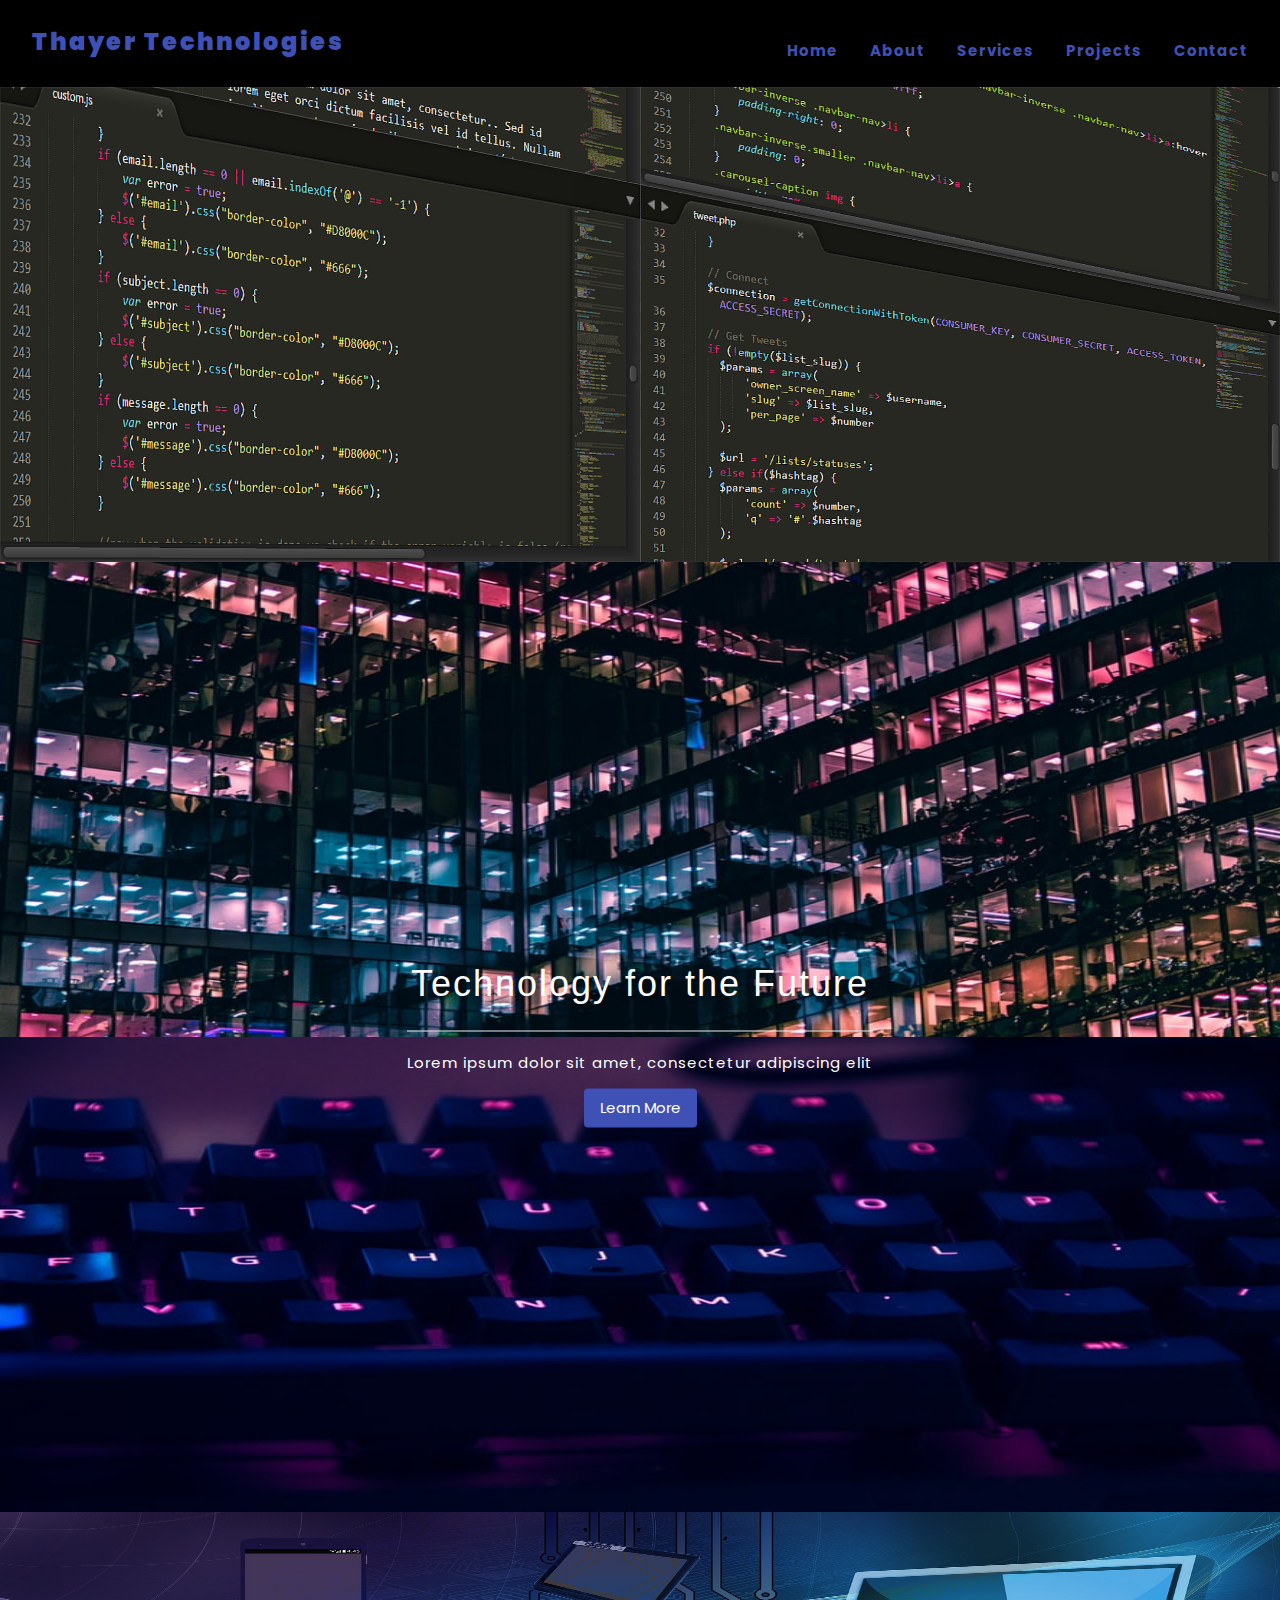
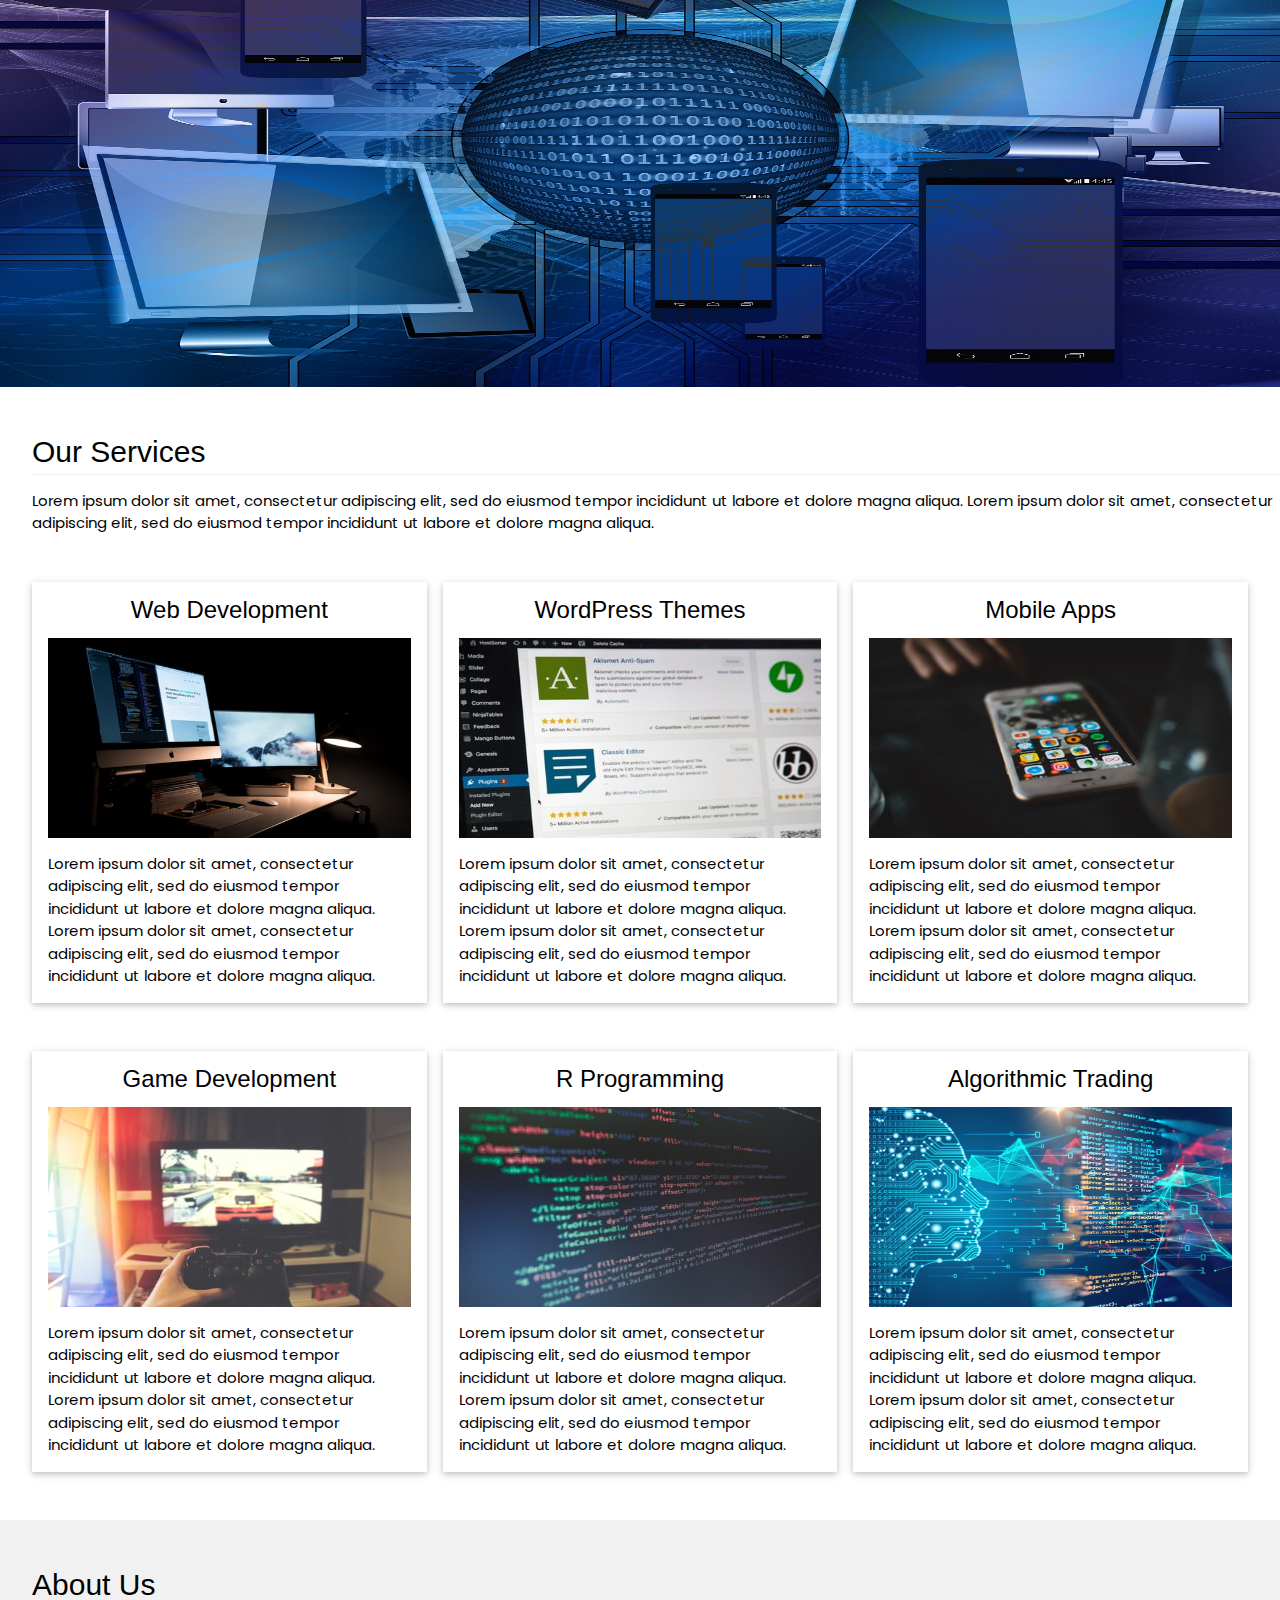
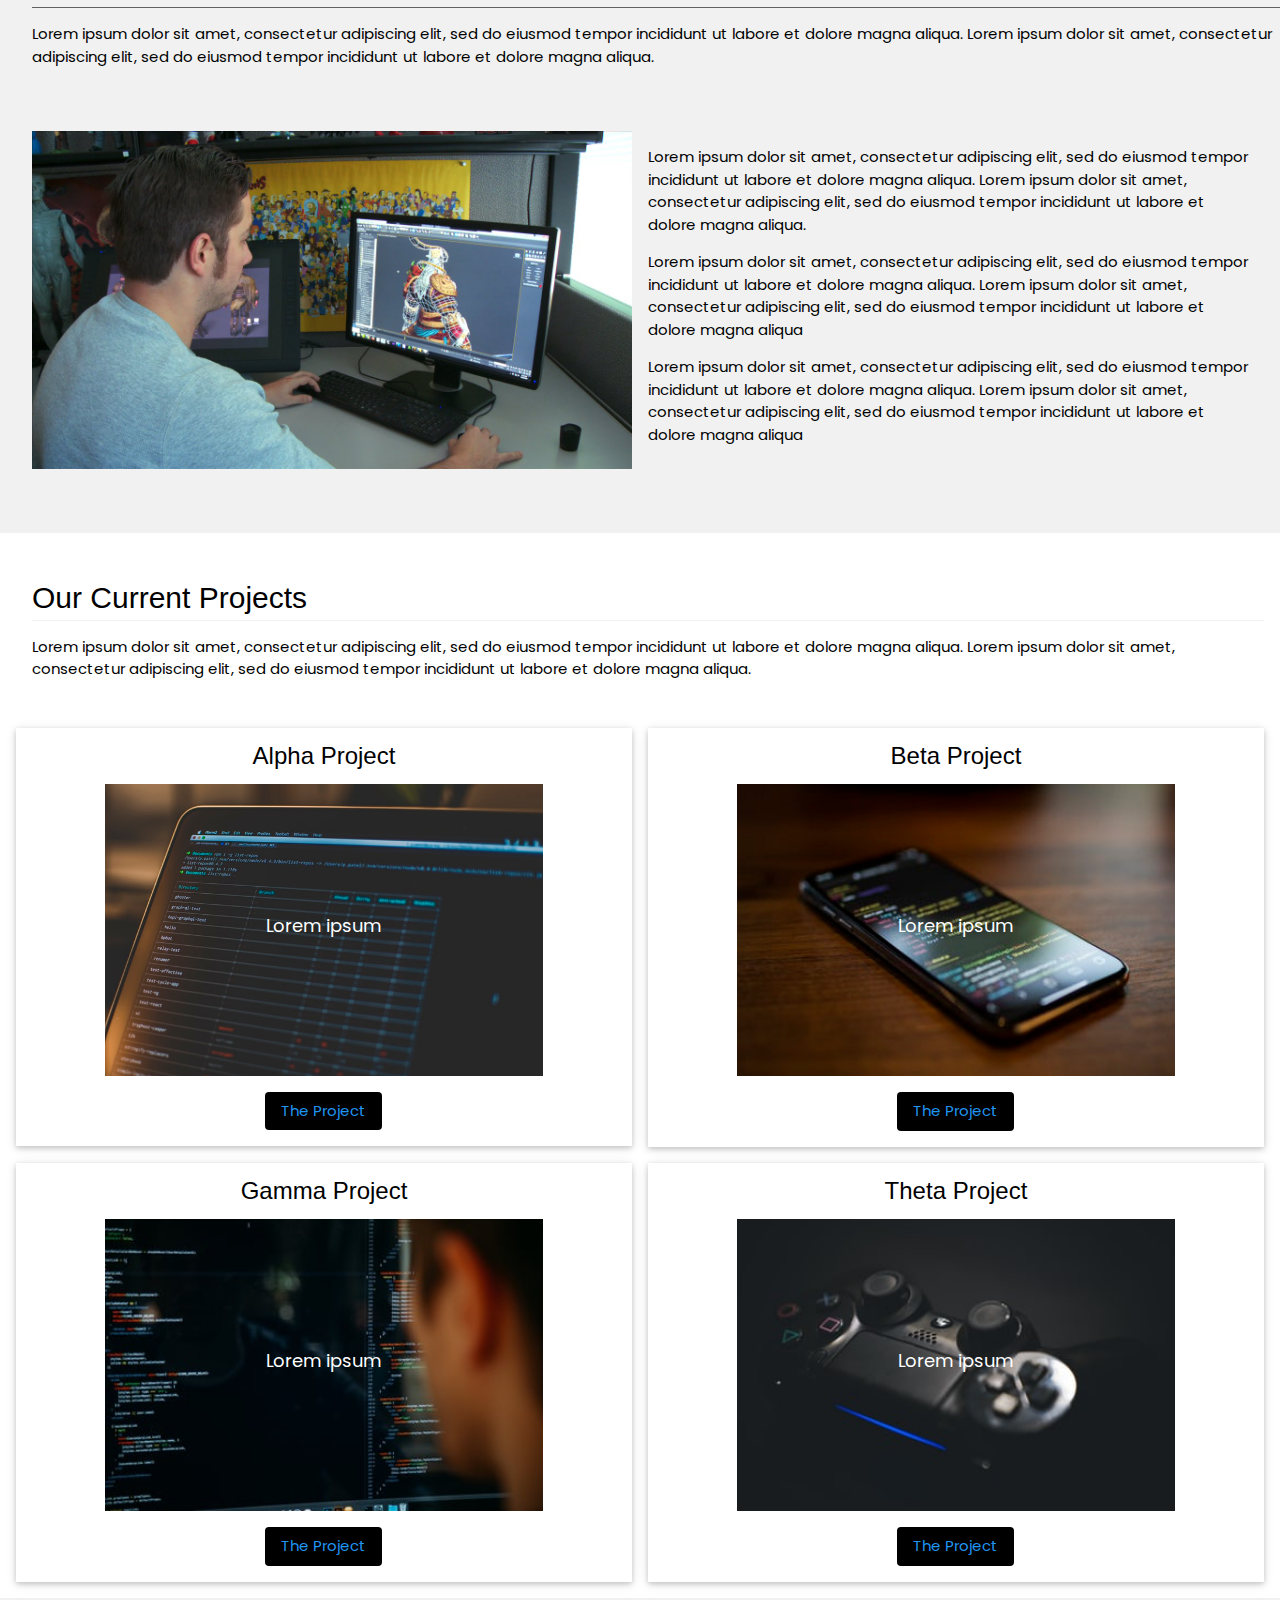
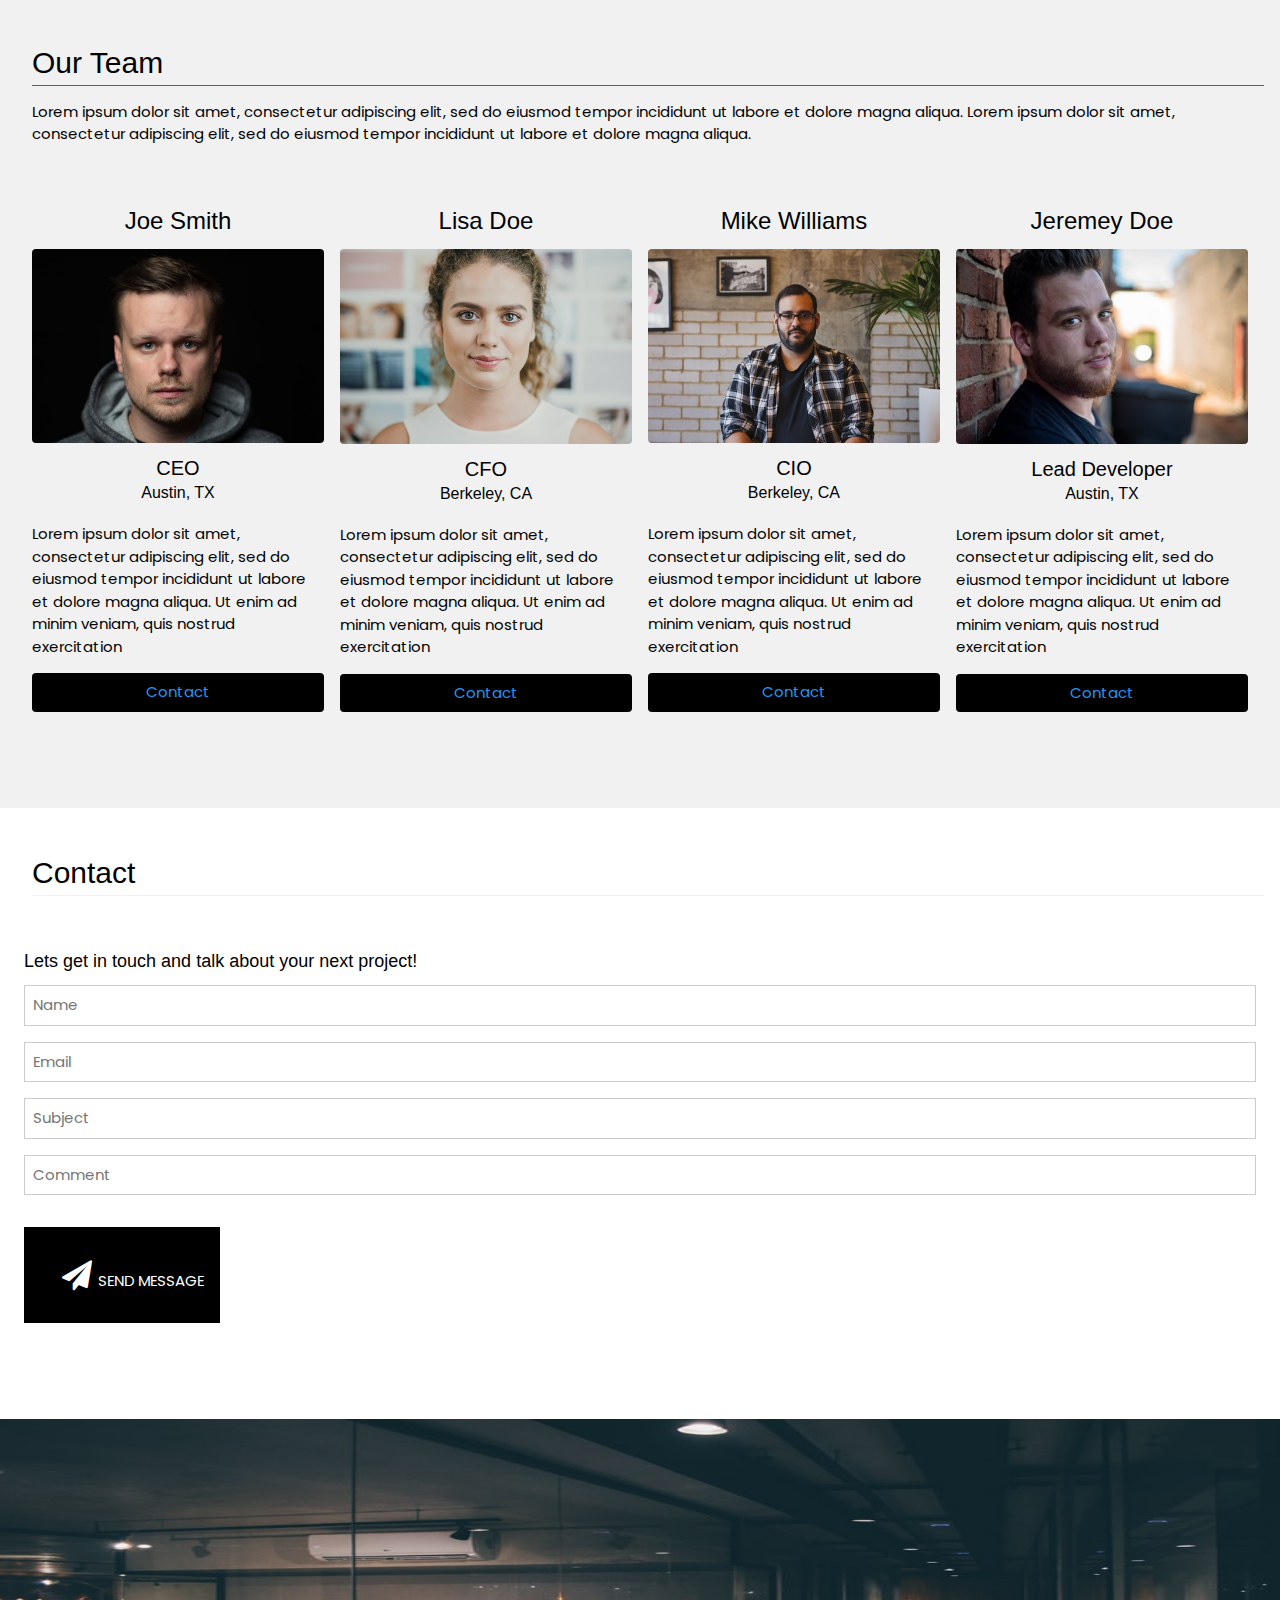
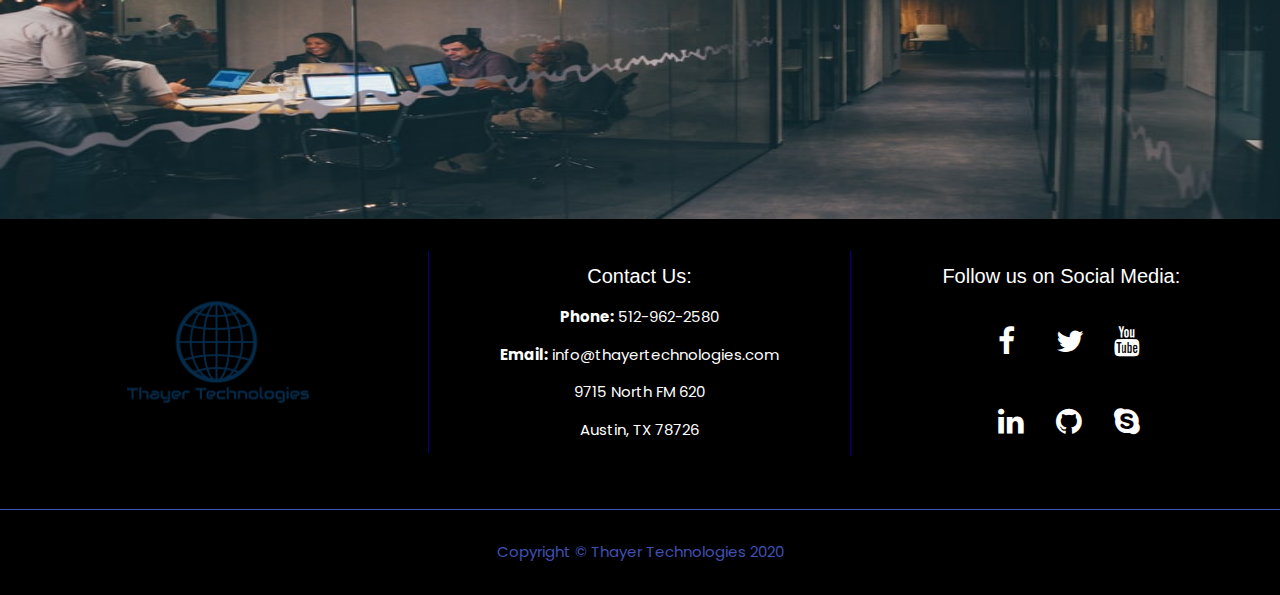
<file: index.html>
<!DOCTYPE html>
<html lang="en">

<head>
    <meta charset="UTF-8">
    <meta name="viewport" content="width=device-width, initial-scale=1.0">
    <title>Thayer Technologies</title>
    <link rel="stylesheet" href="https://www.w3schools.com/w3css/4/w3.css">
    <script src="https://www.w3schools.com/lib/w3.js"></script>
    <link rel="stylesheet" href="https://cdnjs.cloudflare.com/ajax/libs/font-awesome/4.7.0/css/font-awesome.min.css">
    <link rel="stylesheet" type="text/css" href="index.css">
</head>

<body>

    <!-- Navigation Bar -->

    <nav>
        <div class="w3-bar w3-black w3-padding-16 header">
            <span class="w3-bar-item w3-mobile w3-text-indigo w3-margin-left"> Thayer Technologies</span>
            <div class="w3-right w3-margin-right w3-text-indigo w3-margin-top">
                <a href="index.html" class="w3-bar-item w3-button w3-mobile">Home</a>
                <a href="about.html" class="w3-bar-item w3-button w3-mobile">About</a>
                <a href="services.html" class="w3-bar-item w3-button w3-mobile">Services</a>
                <a href="projects.html" class="w3-bar-item w3-button w3-mobile">Projects</a>
                <a href="contact.html" class="w3-bar-item w3-button w3-mobile">Contact</a>
            </div>
        </div>
    </nav>

    <!-- Showcase Slider -->

    <section id="showcase">
        <div class="w3-display-container showcase">
            <img class="slideshow" src="img/Slider/Slider6.png" width="100%">
            <img class="slideshow" src="img/Slider/Slider4.jpg" width="100%">
            <img class="slideshow" src="img/Slider/Slider3.jpg" width="100%">
            <img class="slideshow" src="img/Slider/Slider7.jpg" width="100%">
            <div class="w3-display-middle w3-text-white w3-center">
                <h1 class="w3-animate-opacity">Technology for the Future</h1>
                <hr class="w3-animate-opacity">
                <p class="w3-animate-opacity">Lorem ipsum dolor sit amet, consectetur adipiscing elit</p>
                <a href="about.html"><button class="w3-button w3-indigo w3-text-white w3-round w3-animate-opacity">Learn More</button></a>
            </div>
        </div>
    </section>

    <!-- Services Section -->

    <section id="services">
        <div class="w3-container w3-padding-32">
            <div class="w3-row w3-text-black">
                <div class="w3-col s12 w3-margin-left">
                    <h2 class="w3-border-bottom w3-border-light-grey">Our Services</h2>
                    <p>Lorem ipsum dolor sit amet, consectetur adipiscing elit, sed do eiusmod
                        tempor incididunt ut labore et dolore magna aliqua. Lorem ipsum dolor
                        sit amet, consectetur adipiscing elit, sed do eiusmod tempor incididunt
                        ut labore et dolore magna aliqua.</p>
                </div>
            </div>
            <div class="w3-row-padding w3-padding-32">
                <div class="w3-third w3-hover-sepia">
                    <div class="w3-container w3-margin-bottom w3-card">
                        <h3 class="w3-center">Web Development</h3>
                        <img src="img/Services/web_development.jpg">
                        <p>Lorem ipsum dolor sit amet, consectetur adipiscing elit, sed do eiusmod
                            tempor incididunt ut labore et dolore magna aliqua. Lorem ipsum dolor
                            sit amet, consectetur adipiscing elit, sed do eiusmod tempor incididunt
                            ut labore et dolore magna aliqua.</p>
                    </div>
                </div>
                <div class="w3-third w3-hover-sepia">
                    <div class="w3-container w3-margin-bottom w3-card">
                        <h3 class="w3-center">WordPress Themes</h3>
                        <img src="img/Services/wordpress.jpg">
                        <p>Lorem ipsum dolor sit amet, consectetur adipiscing elit, sed do eiusmod
                            tempor incididunt ut labore et dolore magna aliqua. Lorem ipsum dolor
                            sit amet, consectetur adipiscing elit, sed do eiusmod tempor incididunt
                            ut labore et dolore magna aliqua.</p>
                    </div>
                </div>
                <div class="w3-third w3-hover-sepia">
                    <div class="w3-container w3-margin-bottom w3-card">
                        <h3 class="w3-center">Mobile Apps</h3>
                        <img src="img/Services/mobile_app.jpg">
                        <p>Lorem ipsum dolor sit amet, consectetur adipiscing elit, sed do eiusmod
                            tempor incididunt ut labore et dolore magna aliqua. Lorem ipsum dolor
                            sit amet, consectetur adipiscing elit, sed do eiusmod tempor incididunt
                            ut labore et dolore magna aliqua.</p>
                    </div>
                </div>
            </div>
            <!-- Second Row -->
            <div class="w3-row-padding">
                <div class="w3-third w3-hover-sepia">
                    <div class="w3-container w3-margin-bottom w3-card">
                        <h3 class="w3-center">Game Development</h3>
                        <img src="img/Services/Game_Development.jpg">
                        <p>Lorem ipsum dolor sit amet, consectetur adipiscing elit, sed do eiusmod
                            tempor incididunt ut labore et dolore magna aliqua. Lorem ipsum dolor
                            sit amet, consectetur adipiscing elit, sed do eiusmod tempor incididunt
                            ut labore et dolore magna aliqua.</p>
                    </div>

                </div>
                <div class="w3-third w3-hover-sepia">
                    <div class="w3-container w3-margin-bottom w3-card">
                        <h3 class="w3-center">R Programming</h3>
                        <img src="img/Services/R.jpg">
                        <p>Lorem ipsum dolor sit amet, consectetur adipiscing elit, sed do eiusmod
                            tempor incididunt ut labore et dolore magna aliqua. Lorem ipsum dolor
                            sit amet, consectetur adipiscing elit, sed do eiusmod tempor incididunt
                            ut labore et dolore magna aliqua.</p>
                    </div>
                </div>
                <div class="w3-third w3-hover-sepia">
                    <div class="w3-container w3-margin-bottom w3-card">
                        <h3 class="w3-center">Algorithmic Trading</h3>
                        <img src="img/Services/Machine_Learning.jpeg">
                        <p>Lorem ipsum dolor sit amet, consectetur adipiscing elit, sed do eiusmod
                            tempor incididunt ut labore et dolore magna aliqua. Lorem ipsum dolor
                            sit amet, consectetur adipiscing elit, sed do eiusmod tempor incididunt
                            ut labore et dolore magna aliqua.</p>
                    </div>
                </div>
            </div>
        </div>
    </section>

    <!-- About Us Section -->

    <section id="about-us">
        <div class="w3-container w3-light-grey w3-padding-32">
            <div class="w3-row w3-text-black w3-margin-bottom">
                <div class="w3-col s12 w3-margin-left">
                    <h2 class="w3-border-bottom w3-border-dark-grey">About Us</h2>
                    <p>Lorem ipsum dolor sit amet, consectetur adipiscing elit, sed do eiusmod
                        tempor incididunt ut labore et dolore magna aliqua. Lorem ipsum dolor
                        sit amet, consectetur adipiscing elit, sed do eiusmod tempor incididunt
                        ut labore et dolore magna aliqua.</p>
                </div>
            </div>
            <div class="w3-row-padding w3-padding-32">
                <div class="w3-col s12 m12 l6">
                    <img src="img/Projects/Projects1.jpg">
                </div>
                <div class="w3-col s12 m12 l6">
                    <p>Lorem ipsum dolor sit amet, consectetur adipiscing elit, sed do eiusmod
                        tempor incididunt ut labore et dolore magna aliqua. Lorem ipsum dolor
                        sit amet, consectetur adipiscing elit, sed do eiusmod tempor incididunt
                        ut labore et dolore magna aliqua.</p>
                    <p>Lorem ipsum dolor sit amet, consectetur adipiscing elit, sed do eiusmod
                        tempor incididunt ut labore et dolore magna aliqua. Lorem ipsum dolor
                        sit amet, consectetur adipiscing elit, sed do eiusmod tempor incididunt
                        ut labore et dolore magna aliqua
                    </p>
                    <p>Lorem ipsum dolor sit amet, consectetur adipiscing elit, sed do eiusmod
                        tempor incididunt ut labore et dolore magna aliqua. Lorem ipsum dolor
                        sit amet, consectetur adipiscing elit, sed do eiusmod tempor incididunt
                        ut labore et dolore magna aliqua
                    </p>
                </div>
            </div>
        </div>
    </section>

    <!-- Projects Section -->

    <section id="projects">
        <div class="w3-container w3-padding-32">
            <div class="w3-row w3-text-black w3-margin-left">
                <div class="w3-col s12">
                    <h2 class="w3-border-bottom w3-border-light-grey">Our Current Projects</h2>
                    <p>Lorem ipsum dolor sit amet, consectetur adipiscing elit, sed do eiusmod
                        tempor incididunt ut labore et dolore magna aliqua. Lorem ipsum dolor
                        sit amet, consectetur adipiscing elit, sed do eiusmod tempor incididunt
                        ut labore et dolore magna aliqua.</p>
                </div>

            </div>
        </div>
        <!-- First Row -->
        <div class="container">
            <div class="w3-row-padding">
                <div class="w3-col m6 w3-center">
                    <div class="w3-container w3-margin-bottom w3-center w3-card">
                        <!--Start Card-->
                        <div class="w3-display-container">
                            <h3>Alpha Project</h3>
                            <img src="img/Projects/projects_one.jpg" class="w3-hover-sepia">
                            <p class="w3-display-middle w3-large w3-text-white">Lorem ipsum</p>
                        </div>
                        <button onclick="document.getElementById('id01').style.display='block'" class="w3-btn w3-ripple w3-black w3-margin w3-text-blue w3-round w3-animate-opacity">The Project</button>
                        <div id="id01" class="w3-modal">
                            <div class="w3-modal-content">
                                <div class="w3-container">
                                    <span onclick="document.getElementById('id01').style.display='none'" class="w3-button w3-display-topright">&times;</span>
                                    <p>Lorem ipsum dolor sit amet, consectetur adipiscing elit. Lorem ipsum dolor sit amet, consectetur adipiscing elit. Lorem ipsum dolor sit amet, consectetur adipiscing elit. Lorem ipsum dolor sit amet, consectetur adipiscing elit</p>
                                    <p>Lorem ipsum dolor sit amet, consectetur adipiscing elit. Lorem ipsum dolor sit amet, consectetur adipiscing elit. Lorem ipsum dolor sit amet, consectetur adipiscing elit</p>
                                    <p>Lorem ipsum dolor sit amet, consectetur adipiscing elit. Lorem ipsum dolor sit amet, consectetur adipiscing elit. Lorem ipsum dolor sit amet, consectetur adipiscing elit</p>
                                </div>
                            </div>
                        </div>
                    </div>
                    <!--End Card-->
                </div>

                <div class="w3-col m6 w3-center">
                    <div class="w3-container w3-margin-bottom w3-center w3-card">
                        <!--Start Card-->
                        <div class="w3-display-container">
                            <h3>Beta Project</h3>
                            <img src="img/Projects/projects_two.jpg" class="w3-hover-sepia">
                            <p class="w3-display-middle w3-large w3-text-white">Lorem ipsum</p>
                        </div>
                        <button onclick="document.getElementById('id01').style.display='block'" class="w3-btn w3-ripple w3-black w3-margin w3-text-blue w3-round w3-animate-opacity">The Project</button>
                        <div id="id01" class="w3-modal">
                            <div class="w3-modal-content">
                                <div class="w3-container">
                                    <span onclick="document.getElementById('id01').style.display='none'" class="w3-button w3-display-topright">&times;</span>
                                    <p>Lorem ipsum dolor sit amet, consectetur adipiscing elit. Lorem ipsum dolor sit amet, consectetur adipiscing elit. Lorem ipsum dolor sit amet, consectetur adipiscing elit. Lorem ipsum dolor sit amet, consectetur adipiscing elit</p>
                                    <p>Lorem ipsum dolor sit amet, consectetur adipiscing elit. Lorem ipsum dolor sit amet, consectetur adipiscing elit. Lorem ipsum dolor sit amet, consectetur adipiscing elit</p>
                                    <p>Lorem ipsum dolor sit amet, consectetur adipiscing elit. Lorem ipsum dolor sit amet, consectetur adipiscing elit. Lorem ipsum dolor sit amet, consectetur adipiscing elit</p>
                                </div>
                            </div>
                        </div>
                    </div>
                    <!--End Card-->
                </div>
            </div>
        </div>

        <!-- End First Row -->

        <!-- Start Second Row -->
        <div class="container">
            <div class="w3-row-padding">
                <div class="w3-col m6 w3-center">
                    <div class="w3-container w3-margin-bottom w3-center w3-card">
                        <!--Start Card-->
                        <div class="w3-display-container">
                            <h3>Gamma Project</h3>
                            <img src="img/Projects/projects_three.jpg" class="w3-hover-sepia">
                            <p class="w3-display-middle w3-large w3-text-white">Lorem ipsum</p>
                        </div>
                        <button onclick="document.getElementById('id01').style.display='block'" class="w3-btn w3-ripple w3-black w3-margin w3-text-blue w3-round w3-animate-opacity">The Project</button>
                        <div id="id01" class="w3-modal">
                            <div class="w3-modal-content">
                                <div class="w3-container">
                                    <span onclick="document.getElementById('id01').style.display='none'" class="w3-button w3-display-topright">&times;</span>
                                    <p>Lorem ipsum dolor sit amet, consectetur adipiscing elit. Lorem ipsum dolor sit amet, consectetur adipiscing elit. Lorem ipsum dolor sit amet, consectetur adipiscing elit. Lorem ipsum dolor sit amet, consectetur adipiscing elit</p>
                                    <p>Lorem ipsum dolor sit amet, consectetur adipiscing elit. Lorem ipsum dolor sit amet, consectetur adipiscing elit. Lorem ipsum dolor sit amet, consectetur adipiscing elit</p>
                                    <p>Lorem ipsum dolor sit amet, consectetur adipiscing elit. Lorem ipsum dolor sit amet, consectetur adipiscing elit. Lorem ipsum dolor sit amet, consectetur adipiscing elit</p>
                                </div>
                            </div>
                        </div>
                    </div>
                    <!--End Card-->
                </div>
                <div class="w3-col m6 w3-center">
                    <div class="w3-container w3-margin-bottom w3-center w3-card">
                        <!--Start Card-->
                        <div class="w3-display-container">
                            <h3>Theta Project</h3>
                            <img src="img/Projects/projects_four.jpg" class="w3-hover-sepia">
                            <p class="w3-display-middle w3-large w3-text-white">Lorem ipsum</p>
                        </div>
                        <button onclick="document.getElementById('id01').style.display='block'" class="w3-btn w3-ripple w3-black w3-margin w3-text-blue w3-round w3-animate-opacity">The Project</button>
                        <div id="id01" class="w3-modal">
                            <div class="w3-modal-content">
                                <div class="w3-container">
                                    <span onclick="document.getElementById('id01').style.display='none'" class="w3-button w3-display-topright">&times;</span>
                                    <p>Lorem ipsum dolor sit amet, consectetur adipiscing elit. Lorem ipsum dolor sit amet, consectetur adipiscing elit. Lorem ipsum dolor sit amet, consectetur adipiscing elit. Lorem ipsum dolor sit amet, consectetur adipiscing elit</p>
                                    <p>Lorem ipsum dolor sit amet, consectetur adipiscing elit. Lorem ipsum dolor sit amet, consectetur adipiscing elit. Lorem ipsum dolor sit amet, consectetur adipiscing elit</p>
                                    <p>Lorem ipsum dolor sit amet, consectetur adipiscing elit. Lorem ipsum dolor sit amet, consectetur adipiscing elit. Lorem ipsum dolor sit amet, consectetur adipiscing elit</p>
                                </div>
                            </div>
                        </div>
                    </div>
                    <!--End Card-->
                </div>
            </div>
            <!-- End Second Row -->
        </div>
    </section>


    <!-- Team Section -->

    <section id="team">
        <div class="w3-container w3-light-grey w3-padding-32">
            <div class="w3-row w3-text-black w3-margin-left">
                <h2 class="w3-border-bottom w3-border-dark-grey">Our Team</h2>
                <p>Lorem ipsum dolor sit amet, consectetur adipiscing elit, sed do eiusmod
                    tempor incididunt ut labore et dolore magna aliqua. Lorem ipsum dolor
                    sit amet, consectetur adipiscing elit, sed do eiusmod tempor incididunt
                    ut labore et dolore magna aliqua.</p>
            </div>
            <div class="w3-row-padding w3-margin-bottom w3-padding-32">
                <div class="w3-col l3 s6 w3-margin-bottom">
                    <h3 class="w3-center">Joe Smith</h3>
                    <img src="img/Team/Profile1.jpg" class="w3-round">
                    <h4 class="w3-center">CEO</h4>
                    <h6 class="w3-center">Austin, TX</h6>
                    <p>Lorem ipsum dolor sit amet, consectetur adipiscing elit,
                        sed do eiusmod tempor incididunt ut labore et dolore magna
                        aliqua. Ut enim ad minim veniam, quis nostrud exercitation
                    </p>
                    <button onclick="document.getElementById('id02').style.display='block'" class="w3-btn w3-ripple w3-black w3-block w3-text-blue w3-round w3-animate-opacity">Contact</button>
                    <div id="id02" class="w3-modal w3-animate-opacity">
                        <div class="w3-modal-content">
                            <div class="w3-container">
                                <span onclick="document.getElementById('id02').style.display='none'" class="w3-button w3-display-center">&times;</span>

                                <form action="/action_page.php" target="_blank">
                                    <div class="w3-row-padding" style="margin: 0 -16px 8px -16px">
                                        <div class="w3-half">
                                            <input class="w3-input w3-border" type="text" placeholder="Name" required name="Name">
                                        </div>
                                        <div class="w3-half">
                                            <input class="w3-input w3-border" type="text" placeholder="Email" required name="Email">
                                        </div>
                                    </div>
                                    <input class="w3-input w3-border" type="text" placeholder="Message" required name="Message">
                                    <button class="w3-button w3-black w3-section w3-right" type="submit">SEND</button>
                                </form>
                            </div>
                        </div>
                    </div>
                </div>
                <div class="w3-col l3 s6 w3-margin-bottom">
                    <h3 class="w3-center">Lisa Doe</h3>
                    <img src="img/Team/Profile2.jpg" class="w3-round">
                    <h4 class="w3-center">CFO</h4>
                    <h6 class="w3-center">Berkeley, CA</h6>
                    <p>Lorem ipsum dolor sit amet, consectetur adipiscing elit,
                        sed do eiusmod tempor incididunt ut labore et dolore magna
                        aliqua. Ut enim ad minim veniam, quis nostrud exercitation
                    </p>
                    <button onclick="document.getElementById('id02').style.display='block'" class="w3-btn w3-ripple w3-black w3-block w3-text-blue w3-round w3-animate-opacity">Contact</button>
                    <div id="id02" class="w3-modal w3-animate-opacity">
                        <div class="w3-modal-content">
                            <div class="w3-container">
                                <span onclick="document.getElementById('id02').style.display='none'" class="w3-button w3-display-center">&times;</span>

                                <form action="/action_page.php" target="_blank">
                                    <div class="w3-row-padding" style="margin: 0 -16px 8px -16px">
                                        <div class="w3-half">
                                            <input class="w3-input w3-border" type="text" placeholder="Name" required name="Name">
                                        </div>
                                        <div class="w3-half">
                                            <input class="w3-input w3-border" type="text" placeholder="Email" required name="Email">
                                        </div>
                                    </div>
                                    <input class="w3-input w3-border" type="text" placeholder="Message" required name="Message">
                                    <button class="w3-button w3-black w3-section w3-right" type="submit">SEND</button>
                                </form>
                            </div>
                        </div>
                    </div>
                </div>
                <div class="w3-col l3 s6 w3-margin-bottom">
                    <h3 class="w3-center">Mike Williams</h3>
                    <img src="img/Team/Profile3.jpg" class="w3-round">
                    <h4 class="w3-center">CIO</h4>
                    <h6 class="w3-center">Berkeley, CA</h6>
                    <p>Lorem ipsum dolor sit amet, consectetur adipiscing elit,
                        sed do eiusmod tempor incididunt ut labore et dolore magna
                        aliqua. Ut enim ad minim veniam, quis nostrud exercitation
                    </p>
                    <button onclick="document.getElementById('id02').style.display='block'" class="w3-btn w3-ripple w3-black w3-block w3-text-blue w3-round w3-animate-opacity">Contact</button>
                    <div id="id02" class="w3-modal w3-animate-opacity">
                        <div class="w3-modal-content">
                            <div class="w3-container">
                                <span onclick="document.getElementById('id02').style.display='none'" class="w3-button w3-display-center">&times;</span>

                                <form action="/action_page.php" target="_blank">
                                    <div class="w3-row-padding" style="margin: 0 -16px 8px -16px">
                                        <div class="w3-half">
                                            <input class="w3-input w3-border" type="text" placeholder="Name" required name="Name">
                                        </div>
                                        <div class="w3-half">
                                            <input class="w3-input w3-border" type="text" placeholder="Email" required name="Email">
                                        </div>
                                    </div>
                                    <input class="w3-input w3-border" type="text" placeholder="Message" required name="Message">
                                    <button class="w3-button w3-black w3-section w3-right" type="submit">SEND</button>
                                </form>
                            </div>
                        </div>
                    </div>
                </div>
                <div class="w3-col l3 s6 w3-margin-bottom">
                    <h3 class="w3-center">Jeremey Doe</h3>
                    <img src="img/Team/Profile4.jpg" class="w3-round">
                    <h4 class="w3-center">Lead Developer</h4>
                    <h6 class="w3-center">Austin, TX</h6>
                    <p>Lorem ipsum dolor sit amet, consectetur adipiscing elit,
                        sed do eiusmod tempor incididunt ut labore et dolore magna
                        aliqua. Ut enim ad minim veniam, quis nostrud exercitation
                    </p>
                    <button onclick="document.getElementById('id02').style.display='block'" class="w3-btn w3-ripple w3-black w3-block w3-text-blue w3-round w3-animate-opacity">Contact</button>
                    <div id="id02" class="w3-modal w3-animate-opacity">
                        <div class="w3-modal-content">
                            <div class="w3-container">
                                <span onclick="document.getElementById('id02').style.display='none'" class="w3-button w3-display-center">&times;</span>

                                <form action="/action_page.php" target="_blank">
                                    <div class="w3-row-padding" style="margin: 0 -16px 8px -16px">
                                        <div class="w3-half">
                                            <input class="w3-input w3-border" type="text" placeholder="Name" required name="Name">
                                        </div>
                                        <div class="w3-half">
                                            <input class="w3-input w3-border" type="text" placeholder="Email" required name="Email">
                                        </div>
                                    </div>
                                    <input class="w3-input w3-border" type="text" placeholder="Message" required name="Message">
                                    <button class="w3-button w3-black w3-section w3-right" type="submit">SEND</button>
                                </form>
                            </div>
                        </div>
                    </div>
                </div>
            </div>
        </div>
    </section>

    <!-- Contact Section -->

    <section>
        <div class="w3-container w3-padding-32">
            <div class="w3-row w3-text-black w3-margin-left">
                <div class="w3-col s12">
                    <h2 class="w3-border-bottom w3-border-light-grey">Contact</h2>
                </div>
            </div>
            <div class="w3-row-padding w3-margin-bottom w3-padding-32">
                <h5>Lets get in touch and talk about your next project!</h5>
                <form action="/action_page.php" target="_blank">
                    <input class="w3-input w3-border" type="text" placeholder="Name" required name="Name">
                    <input class="w3-input w3-section w3-border" type="text" placeholder="Email" required name="Email">
                    <input class="w3-input w3-section w3-border" type="text" placeholder="Subject" required name="Subject">
                    <input class="w3-input w3-section w3-border" type="text" placeholder="Comment" required name="Comment">
                    <button class="w3-button w3-black w3-section" type="submit">
                        <i class="fa fa-paper-plane"></i> SEND MESSAGE
                    </button>
                </form>
            </div>
        </div>
    </section>


    <!-- Image -->
    <div class="w3-display-container">
        <img src="img/footer_img.jpg" class="footer-img">
    </div>


    <footer class="w3-row-padding w3-black w3-padding-32 w3-border-bottom w3-border-indigo">
        <div class="w3-col l4 w3-center w3-margin-bottom border-footer">
            <img src="img/Logo.jpg" class="logo-img">
        </div>
        <div class="w3-col l4 w3-center w3-margin-bottom border-footer">
            <h4>Contact Us:</h4>
            <p><strong>Phone:</strong> 512-962-2580</p>
            <p><strong>Email:</strong> info@thayertechnologies.com</p>
            <p>9715 North FM 620</p>
            <p>Austin, TX 78726</p>
        </div>
        <div class="w3-col l4 w3-center w3-margin-bottom">
            <h4>Follow us on Social Media:</h4>
            <div class="w3-row">
                <a href="https://www.facebook.com/" class="fa fa-facebook w3-hover-text-indigo" target="_blank"></a>
                <a href="https://twitter.com" class="fa fa-twitter w3-hover-text-indigo" target="_blank"></a>
                <a href="https://www.youtube.com/" class="fa fa-youtube w3-hover-text-indigo" target="_blank"></a>
            </div>
            <div class="w3-row">
                <a href="https://www.linkedin.com" class="fa fa-linkedin w3-hover-text-indigo" target="_blank"></a>
                <a href="https://github.com/" class="fa fa-github w3-hover-text-indigo" target="_blank"></a>
                <a href="https://www.skype.com/en/" class="fa fa-skype w3-hover-text-indigo" target="_blank"></a>
            </div>
        </div>
    </footer>


    <footer class="w3-center w3-black w3-padding-16">
        <p class="w3-text-indigo">Copyright &copy Thayer Technologies 2020</p>
    </footer>

    <script src="index.js"></script>
</body>

</html>
</file>
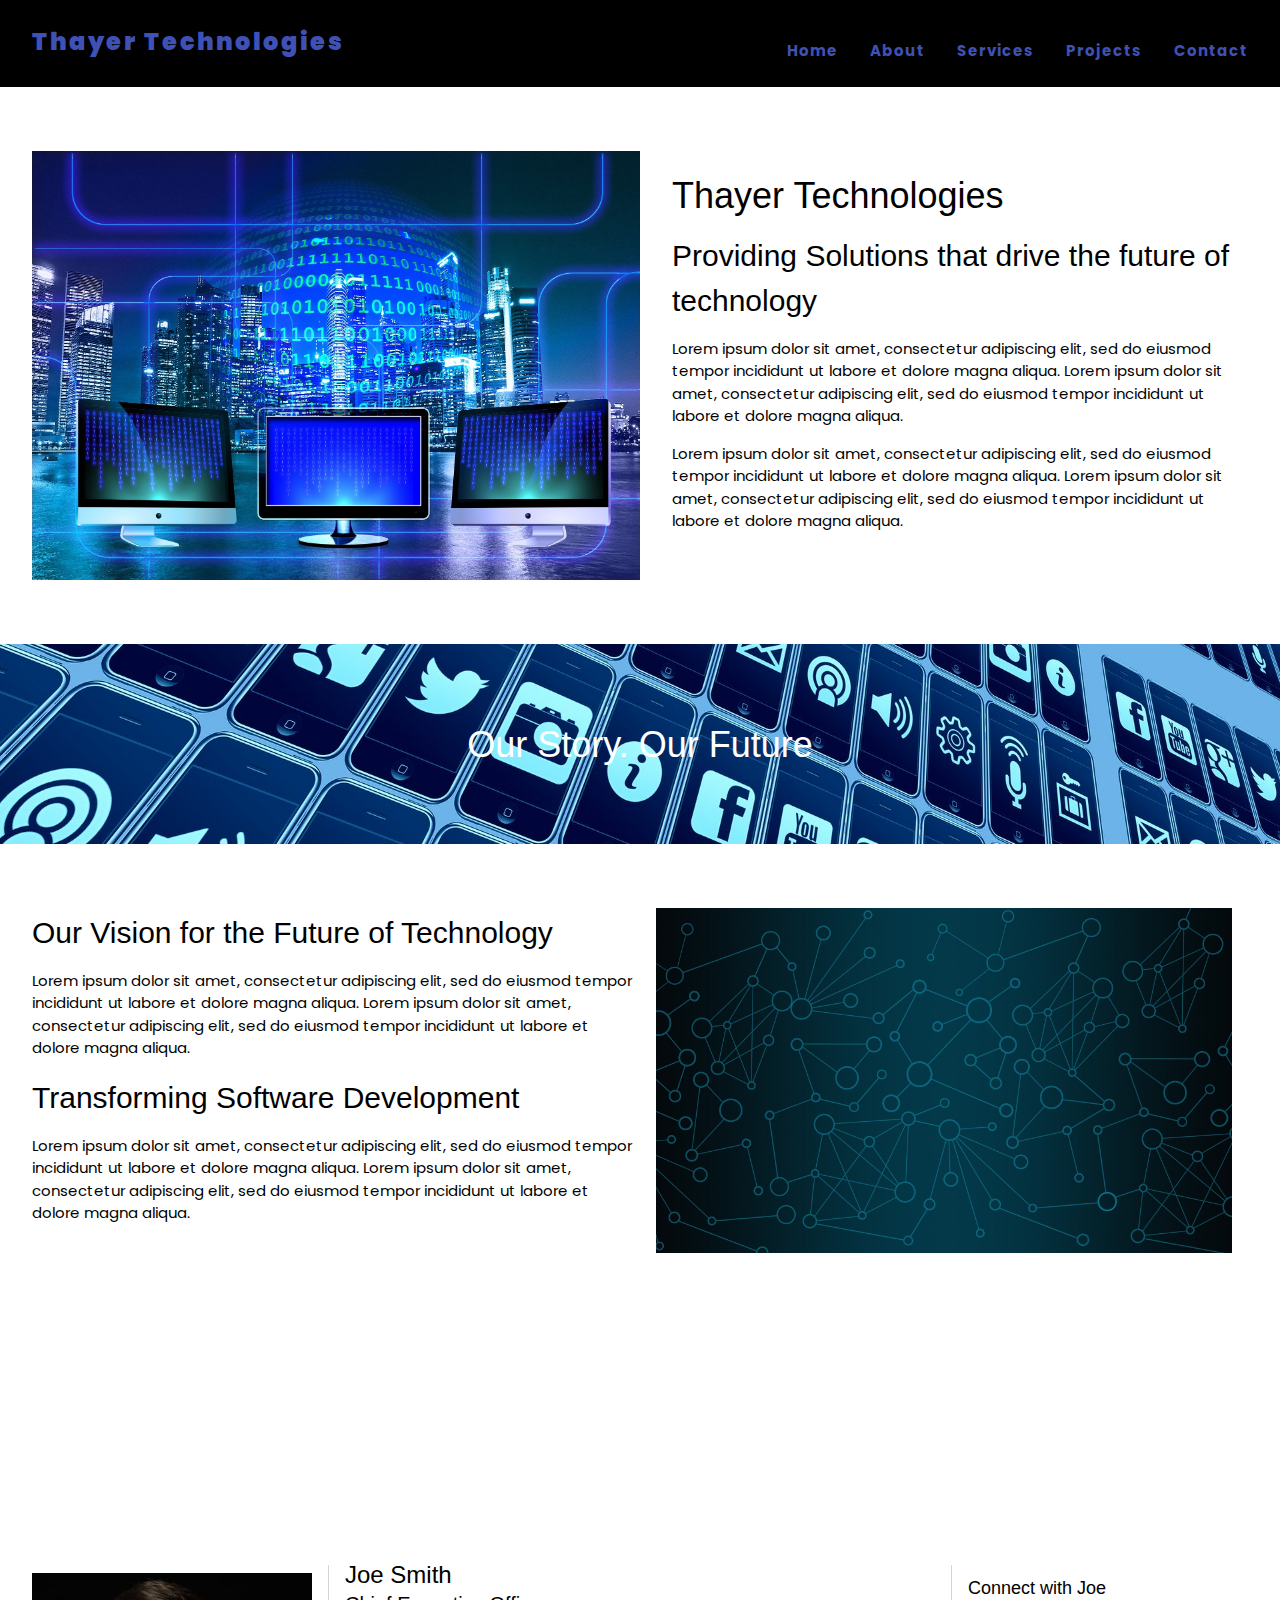
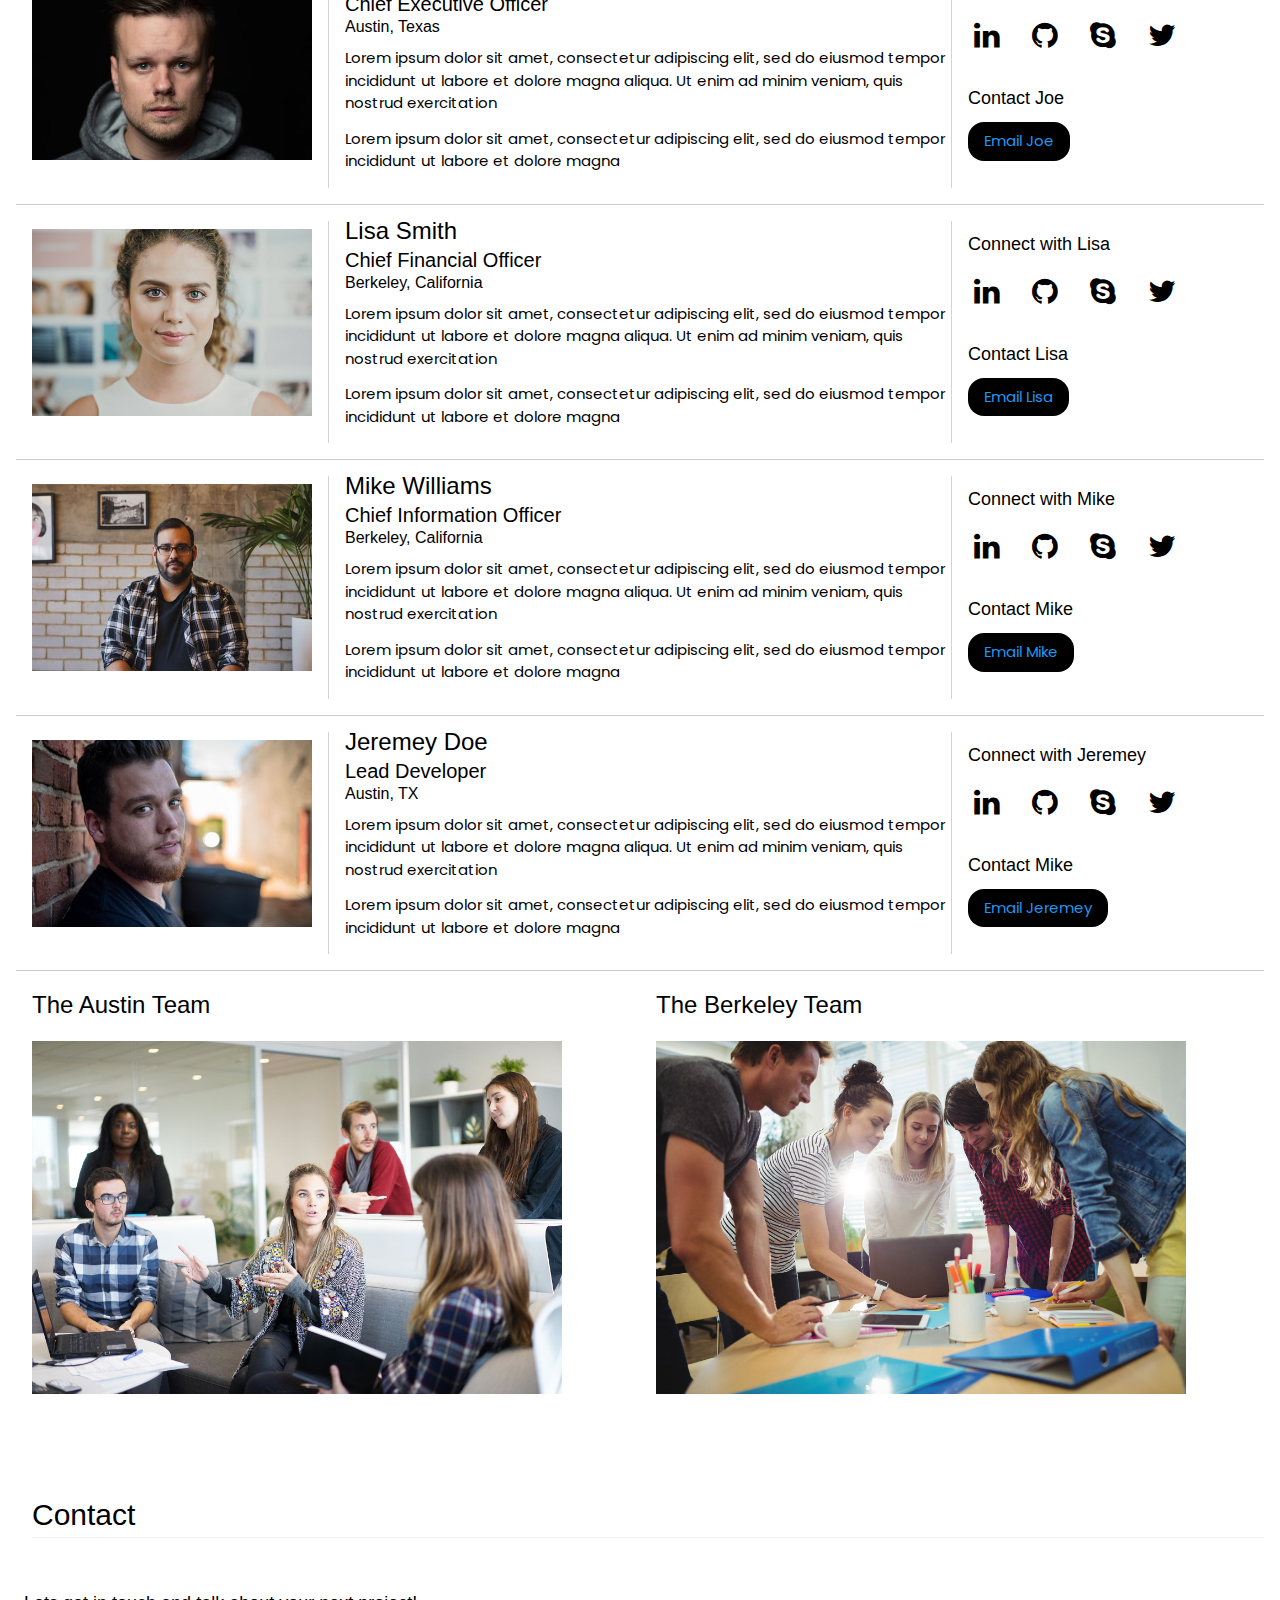
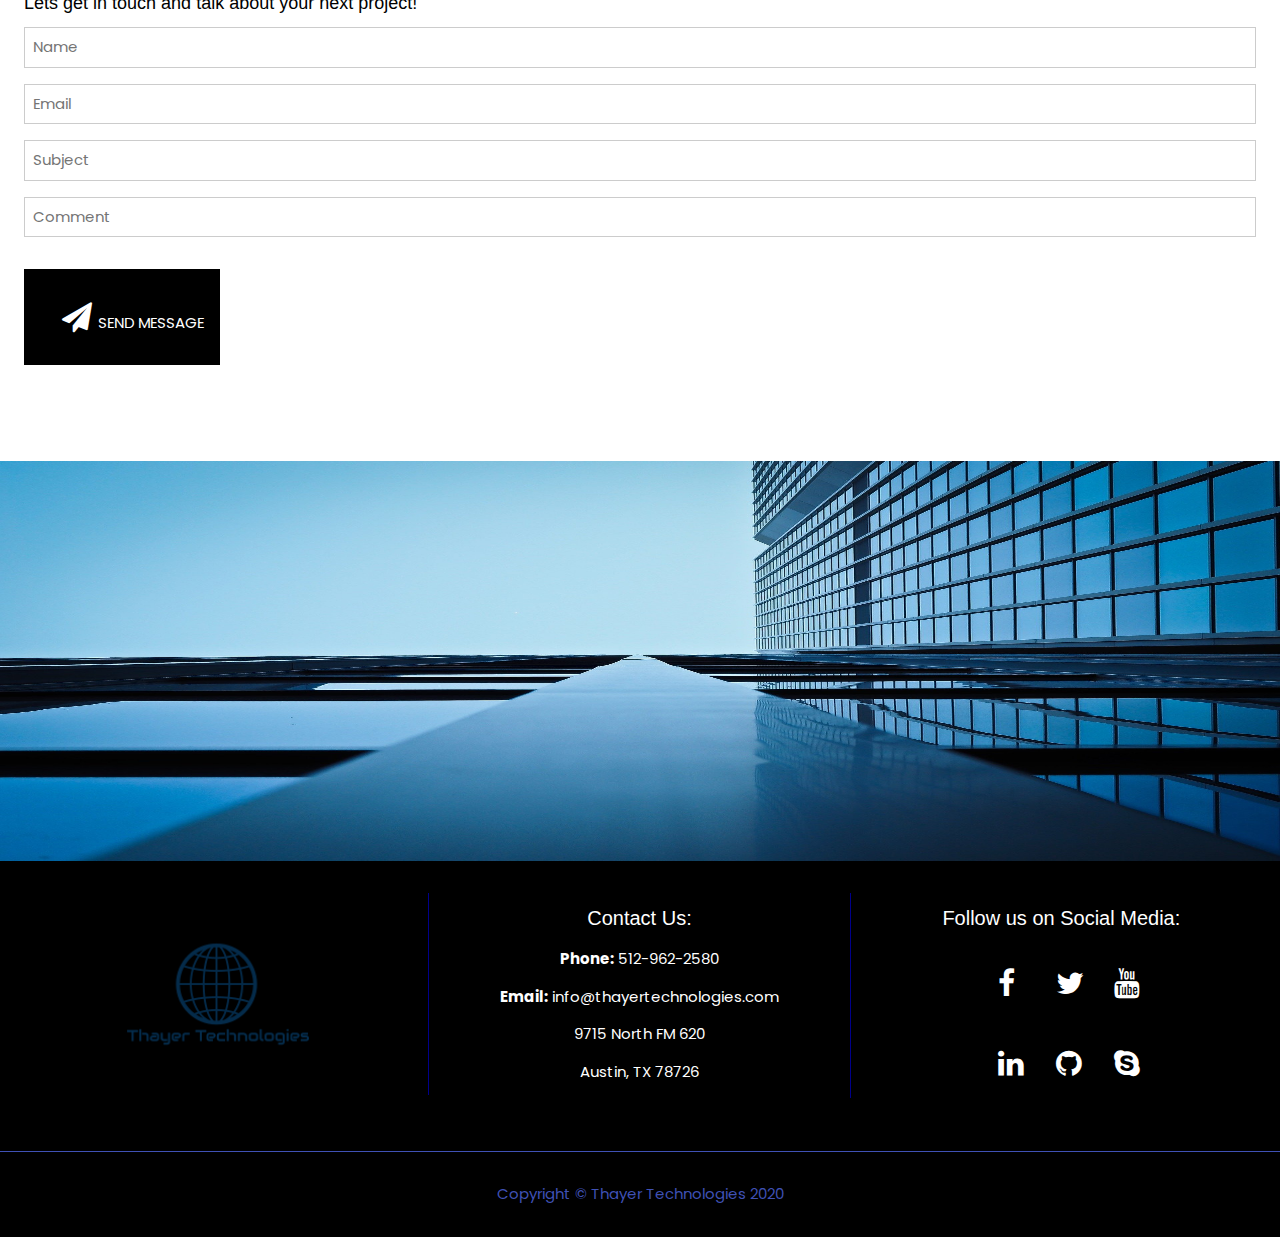
<file: about.html>
<!DOCTYPE html>
<html lang="en">

<head>
    <meta charset="UTF-8">
    <meta name="viewport" content="width=device-width, initial-scale=1.0">
    <title>Thayer Technologies - About</title>
    <link rel="stylesheet" href="https://www.w3schools.com/w3css/4/w3.css">
    <script src="https://www.w3schools.com/lib/w3.js"></script>
    <link rel="stylesheet" href="https://cdnjs.cloudflare.com/ajax/libs/font-awesome/4.7.0/css/font-awesome.min.css">
    <link rel="stylesheet" type="text/css" href="about.css">
</head>

<body>

    <!-- Navigation Bar -->

    <nav>
        <div class="w3-bar w3-black w3-padding-16 header">
            <span class="w3-bar-item w3-mobile w3-text-indigo w3-margin-left"> Thayer Technologies</span>
            <div class="w3-right w3-margin-right w3-text-indigo w3-margin-top">
                <a href="index.html" class="w3-bar-item w3-button w3-mobile">Home</a>
                <a href="about.html" class="w3-bar-item w3-button w3-mobile">About</a>
                <a href="services.html" class="w3-bar-item w3-button w3-mobile">Services</a>
                <a href="projects.html" class="w3-bar-item w3-button w3-mobile">Projects</a>
                <a href="contact.html" class="w3-bar-item w3-button w3-mobile">Contact</a>
            </div>
        </div>
    </nav>

    <!-- Showcase -->

    <section id="showcase">
        <div class="w3-container w3-padding-48">
            <div class="w3-row">
                <div class="w3-row w3-margin">
                    <div class="w3-col s12 m12 l6">
                        <img src="img/AboutPage/about-us1.jpg">
                    </div>
                    <div class="w3-col l6 w3-padding">
                        <h1 class="w3-margin-left">Thayer Technologies</h1>
                        <h2 class="w3-margin-left">Providing Solutions that drive the future of technology</h2>
                        <p class="w3-margin-left">Lorem ipsum dolor sit amet, consectetur adipiscing elit, sed do eiusmod
                            tempor incididunt ut labore et dolore magna aliqua. Lorem ipsum dolor
                            sit amet, consectetur adipiscing elit, sed do eiusmod tempor incididunt
                            ut labore et dolore magna aliqua.</p>
                        <p class="w3-margin-left">Lorem ipsum dolor sit amet, consectetur adipiscing elit, sed do eiusmod
                            tempor incididunt ut labore et dolore magna aliqua. Lorem ipsum dolor
                            sit amet, consectetur adipiscing elit, sed do eiusmod tempor incididunt
                            ut labore et dolore magna aliqua.</p>
                    </div>
                </div>
            </div>
        </div>
    </section>

    <section id="parallax_one">
        <div class="w3-container">
            <div class="w3-row w3-center">
                <div class="w3-col m12 w3-padding-64">
                    <h2 class="w3-xxlarge">Our Story. Our Future</h2>
                </div>
            </div>
        </div>
    </section>

    <section id="our_story">
        <div class="w3-container w3-padding-48">
            <div class="w3-row w3-padding">
                <div class="w3-col l6">
                    <h2>Our Vision for the Future of Technology</h2>
                    <p>Lorem ipsum dolor sit amet, consectetur adipiscing elit, sed do eiusmod
                        tempor incididunt ut labore et dolore magna aliqua. Lorem ipsum dolor
                        sit amet, consectetur adipiscing elit, sed do eiusmod tempor incididunt
                        ut labore et dolore magna aliqua.</p>
                    <h2>Transforming Software Development</h2>
                    <p>Lorem ipsum dolor sit amet, consectetur adipiscing elit, sed do eiusmod
                        tempor incididunt ut labore et dolore magna aliqua. Lorem ipsum dolor
                        sit amet, consectetur adipiscing elit, sed do eiusmod tempor incididunt
                        ut labore et dolore magna aliqua.</p>

                </div>
                <div class="w3-col m6 w3-padding">
                    <img src="img/AboutPage/About_Us4.jpg">
                </div>
            </div>
        </div>
    </section>

    <section id="parallax_two">
        <div class="container">
            <div class="row w3-center">
                <div class="w3-col m12 w3-padding-64">
                    <h2 class="w3-xxlarge">Our People</h2>
                </div>
            </div>
        </div>
    </section>

    <section id="team">
        <div class="w3-container w3-padding-48">
            <!-- Start First Team Row -->
            <div class="w3-row">
                <div class="w3-col l3">
                    <img src="img/Team/Profile1.jpg" class="w3-padding">
                </div>
                <div class="w3-col l6 border">
                    <h3 class="w3-margin-left">Joe Smith</h3>
                    <h4 class="w3-margin-left">Chief Executive Officer</h4>
                    <h6 class="w3-margin-left">Austin, Texas</h6>
                    <p class="w3-margin-left">Lorem ipsum dolor sit amet, consectetur adipiscing elit,
                        sed do eiusmod tempor incididunt ut labore et dolore magna
                        aliqua. Ut enim ad minim veniam, quis nostrud exercitation</p>
                    <p class="w3-margin-left">Lorem ipsum dolor sit amet, consectetur adipiscing elit,
                        sed do eiusmod tempor incididunt ut labore et dolore magna</p>
                </div>
                <div class="w3-col l3">
                    <h5 class="w3-margin-left">Connect with Joe</h5>
                    <a href="https://www.linkedin.com" class="fa fa-linkedin w3-hover-text-blue" target="_blank"></a>
                    <a href="https://github.com/" class="fa fa-github w3-hover-text-indigo" target="_blank"></a>
                    <a href="https://www.skype.com/en/" class="fa fa-skype w3-hover-text-cyan" target="_blank"></a>
                    <a href="https://twitter.com" class="fa fa-twitter w3-hover-text-light-blue" target="_blank"></a>
                    <h5 class="w3-margin-left">Contact Joe</h5>
                    <button onclick="document.getElementById('id01').style.display='block'" class="w3-btn w3-black w3-margin-left w3-animate-opacity w3-round-xlarge w3-text-blue">Email Joe</button>
                </div>
                <div id="id01" class="w3-modal w3-animate-opacity">
                    <div class="w3-modal-content">
                        <div class="w3-container">
                            <span onclick="document.getElementById('id01').style.display='none'" class="w3-button w3-display-center">&times;</span>

                            <form action="/action_page.php" target="_blank">
                                <div class="w3-row-padding" style="margin: 0 -16px 8px -16px">
                                    <div class="w3-half">
                                        <input class="w3-input w3-border" type="text" placeholder="Name" required name="Name">
                                    </div>
                                    <div class="w3-half">
                                        <input class="w3-input w3-border" type="text" placeholder="Email" required name="Email">
                                    </div>
                                </div>
                                <input class="w3-input w3-border" type="text" placeholder="Message" required name="Message">
                                <button class="w3-button w3-black w3-section w3-right" type="submit">SEND</button>
                            </form>
                        </div>
                    </div>
                </div>
            </div>
            <!-- Start Second Team Row -->
            <div class="w3-row w3-border-top w3-margin-top">
                <div class="w3-col l3 w3-margin-top">
                    <img src="img/Team/Profile2.jpg" class="w3-padding">
                </div>
                <div class="w3-col l6 w3-margin-top border">
                    <h3 class="w3-margin-left">Lisa Smith</h3>
                    <h4 class="w3-margin-left">Chief Financial Officer</h4>
                    <h6 class="w3-margin-left">Berkeley, California</h6>
                    <p class="w3-margin-left">Lorem ipsum dolor sit amet, consectetur adipiscing elit,
                        sed do eiusmod tempor incididunt ut labore et dolore magna
                        aliqua. Ut enim ad minim veniam, quis nostrud exercitation</p>
                    <p class="w3-margin-left">Lorem ipsum dolor sit amet, consectetur adipiscing elit,
                        sed do eiusmod tempor incididunt ut labore et dolore magna</p>
                </div>
                <div class="w3-col l3 w3-margin-top">
                    <h5 class="w3-margin-left">Connect with Lisa</h5>
                    <a href="https://www.linkedin.com" class="fa fa-linkedin w3-hover-text-blue" target="_blank"></a>
                    <a href="https://github.com/" class="fa fa-github w3-hover-text-indigo" target="_blank"></a>
                    <a href="https://www.skype.com/en/" class="fa fa-skype w3-hover-text-cyan" target="_blank"></a>
                    <a href="https://twitter.com" class="fa fa-twitter w3-hover-text-light-blue" target="_blank"></a>
                    <h5 class="w3-margin-left">Contact Lisa</h5>
                    <button onclick="document.getElementById('id01').style.display='block'" class="w3-btn w3-black w3-margin-left w3-animate-opacity w3-round-xlarge w3-text-blue">Email Lisa</button>
                </div>
                <div id="id01" class="w3-modal w3-animate-opacity">
                    <div class="w3-modal-content">
                        <div class="w3-container">
                            <span onclick="document.getElementById('id01').style.display='none'" class="w3-button w3-display-center">&times;</span>
                            <form action="/action_page.php" target="_blank">
                                <div class="w3-row-padding" style="margin: 0 -16px 8px -16px">
                                    <div class="w3-half">
                                        <input class="w3-input w3-border" type="text" placeholder="Name" required name="Name">
                                    </div>
                                    <div class="w3-half">
                                        <input class="w3-input w3-border" type="text" placeholder="Email" required name="Email">
                                    </div>
                                </div>
                                <input class="w3-input w3-border" type="text" placeholder="Message" required name="Message">
                                <button class="w3-button w3-black w3-section w3-right" type="submit">SEND</button>
                            </form>
                        </div>
                    </div>
                </div>
            </div>
            <!-- Start Third Team Row -->
            <div class="w3-row w3-border-top w3-margin-top">
                <div class="w3-col l3 w3-margin-top">
                    <img src="img/Team/Profile3.jpg" class="w3-padding">
                </div>
                <div class="w3-col l6 w3-margin-top border">
                    <h3 class="w3-margin-left">Mike Williams</h3>
                    <h4 class="w3-margin-left">Chief Information Officer</h4>
                    <h6 class="w3-margin-left">Berkeley, California</h6>
                    <p class="w3-margin-left">Lorem ipsum dolor sit amet, consectetur adipiscing elit,
                        sed do eiusmod tempor incididunt ut labore et dolore magna
                        aliqua. Ut enim ad minim veniam, quis nostrud exercitation</p>
                    <p class="w3-margin-left">Lorem ipsum dolor sit amet, consectetur adipiscing elit,
                        sed do eiusmod tempor incididunt ut labore et dolore magna</p>
                </div>
                <div class="w3-col l3 w3-margin-top">
                    <h5 class="w3-margin-left">Connect with Mike</h5>
                    <a href="https://www.linkedin.com" class="fa fa-linkedin w3-hover-text-blue" target="_blank"></a>
                    <a href="https://github.com/" class="fa fa-github w3-hover-text-indigo" target="_blank"></a>
                    <a href="https://www.skype.com/en/" class="fa fa-skype w3-hover-text-cyan" target="_blank"></a>
                    <a href="https://twitter.com" class="fa fa-twitter w3-hover-text-light-blue" target="_blank"></a>
                    <h5 class="w3-margin-left">Contact Mike</h5>
                    <button onclick="document.getElementById('id01').style.display='block'" class="w3-btn w3-black w3-margin-left w3-animate-opacity w3-round-xlarge w3-text-blue">Email Mike</button>
                </div>
                <div id="id01" class="w3-modal w3-animate-opacity">
                    <div class="w3-modal-content">
                        <div class="w3-container">
                            <span onclick="document.getElementById('id01').style.display='none'" class="w3-button w3-display-center">&times;</span>

                            <form action="/action_page.php" target="_blank">
                                <div class="w3-row-padding" style="margin: 0 -16px 8px -16px">
                                    <div class="w3-half">
                                        <input class="w3-input w3-border" type="text" placeholder="Name" required name="Name">
                                    </div>
                                    <div class="w3-half">
                                        <input class="w3-input w3-border" type="text" placeholder="Email" required name="Email">
                                    </div>
                                </div>
                                <input class="w3-input w3-border" type="text" placeholder="Message" required name="Message">
                                <button class="w3-button w3-black w3-section w3-right" type="submit">SEND</button>
                            </form>
                        </div>
                    </div>
                </div>
            </div>
            <!-- Start Fourth Team Row -->
            <div class="w3-row w3-border-top w3-margin-top">
                <div class="w3-col l3 w3-margin-top">
                    <img src="img/Team/Profile4.jpg" class="w3-padding">
                </div>
                <div class="w3-col l6 w3-margin-top border">
                    <h3 class="w3-margin-left">Jeremey Doe</h3>
                    <h4 class="w3-margin-left">Lead Developer</h4>
                    <h6 class="w3-margin-left">Austin, TX</h6>
                    <p class="w3-margin-left">Lorem ipsum dolor sit amet, consectetur adipiscing elit,
                        sed do eiusmod tempor incididunt ut labore et dolore magna
                        aliqua. Ut enim ad minim veniam, quis nostrud exercitation</p>
                    <p class="w3-margin-left">Lorem ipsum dolor sit amet, consectetur adipiscing elit,
                        sed do eiusmod tempor incididunt ut labore et dolore magna</p>
                </div>
                <div class="w3-col l3 w3-margin-top">
                    <h5 class="w3-margin-left">Connect with Jeremey</h5>
                    <a href="https://www.linkedin.com" class="fa fa-linkedin w3-hover-text-blue" target="_blank"></a>
                    <a href="https://github.com/" class="fa fa-github w3-hover-text-indigo" target="_blank"></a>
                    <a href="https://www.skype.com/en/" class="fa fa-skype w3-hover-text-cyan" target="_blank"></a>
                    <a href="https://twitter.com" class="fa fa-twitter w3-hover-text-light-blue" target="_blank"></a>
                    <h5 class="w3-margin-left">Contact Mike</h5>
                    <button onclick="document.getElementById('id01').style.display='block'" class="w3-btn w3-black w3-margin-left w3-animate-opacity w3-round-xlarge w3-text-blue">Email Jeremey</button>

                </div>


                <div id="id01" class="w3-modal w3-animate-opacity">
                    <div class="w3-modal-content">
                        <div class="w3-container">
                            <span onclick="document.getElementById('id01').style.display='none'" class="w3-button w3-display-center">&times;</span>

                            <form action="/action_page.php" target="_blank">
                                <div class="w3-row-padding" style="margin: 0 -16px 8px -16px">
                                    <div class="w3-half">
                                        <input class="w3-input w3-border" type="text" placeholder="Name" required name="Name">
                                    </div>
                                    <div class="w3-half">
                                        <input class="w3-input w3-border" type="text" placeholder="Email" required name="Email">
                                    </div>
                                </div>
                                <input class="w3-input w3-border" type="text" placeholder="Message" required name="Message">
                                <button class="w3-button w3-black w3-section w3-right" type="submit">SEND</button>
                            </form>
                        </div>
                    </div>
                </div>
            </div>
            <!-- Start Fifth Team Row -->
            <div class="w3-row w3-border-top w3-margin-top">
                <div class="w3-col l6">
                    <h3 class="w3-margin-left w3-margin-top">The Austin Team</h3>
                    <img src="img/Team/austin_team.jpg" class="w3-padding team-img">
                </div>
                <div class="w3-col l6">
                    <h3 class="w3-margin-left w3-margin-top">The Berkeley Team</h3>
                    <img src="img/Team/berkeley_team.jpg" class="w3-padding team-img">
                </div>
            </div>
        </div> <!-- End Team Container -->
    </section>

    <!-- Contact Section -->

    <section>
        <div class="w3-container w3-padding-32">
            <div class="w3-row w3-text-black w3-margin-left">
                <div class="w3-col s12">
                    <h2 class="w3-border-bottom w3-border-light-grey">Contact</h2>
                </div>
            </div>
            <div class="w3-row-padding w3-margin-bottom w3-padding-32">
                <h5>Lets get in touch and talk about your next project!</h5>
                <form action="/action_page.php" target="_blank">
                    <input class="w3-input w3-border" type="text" placeholder="Name" required name="Name">
                    <input class="w3-input w3-section w3-border" type="text" placeholder="Email" required name="Email">
                    <input class="w3-input w3-section w3-border" type="text" placeholder="Subject" required name="Subject">
                    <input class="w3-input w3-section w3-border" type="text" placeholder="Comment" required name="Comment">
                    <button class="w3-button w3-black w3-section" type="submit">
                        <i class="fa fa-paper-plane"></i> SEND MESSAGE
                    </button>
                </form>
            </div>
        </div>
    </section>

    <!-- Image -->

    <section id="footer-image">
        <div class="w3-display-container">
            <img src="img/AboutPage/architecture-1048092_1920.jpg">
        </div>
    </section>

    <footer class="w3-row-padding w3-black w3-padding-32 w3-border-bottom w3-border-indigo">
        <div class="w3-col l4 w3-center w3-margin-bottom border-footer">
            <img src="img/Logo.jpg" class="logo-img">
        </div>
        <div class="w3-col l4 w3-center w3-margin-bottom border-footer">
            <h4>Contact Us:</h4>
            <p><strong>Phone:</strong> 512-962-2580</p>
            <p><strong>Email:</strong> info@thayertechnologies.com</p>
            <p>9715 North FM 620</p>
            <p>Austin, TX 78726</p>
        </div>
        <div class="w3-col l4 w3-center w3-margin-bottom">
            <h4>Follow us on Social Media:</h4>
            <div class="w3-row">
                <a href="https://www.facebook.com/" class="fa fa-facebook w3-hover-text-indigo" target="_blank"></a>
                <a href="https://twitter.com" class="fa fa-twitter w3-hover-text-indigo" target="_blank"></a>
                <a href="https://www.youtube.com/" class="fa fa-youtube w3-hover-text-indigo" target="_blank"></a>
            </div>
            <div class="w3-row">
                <a href="https://www.linkedin.com" class="fa fa-linkedin w3-hover-text-indigo" target="_blank"></a>
                <a href="https://github.com/" class="fa fa-github w3-hover-text-indigo" target="_blank"></a>
                <a href="https://www.skype.com/en/" class="fa fa-skype w3-hover-text-indigo" target="_blank"></a>
            </div>
        </div>
    </footer>


    <footer class="w3-center w3-black w3-padding-16">
        <p class="w3-text-indigo">Copyright &copy Thayer Technologies 2020</p>
    </footer>


</body>

</html>
</file>
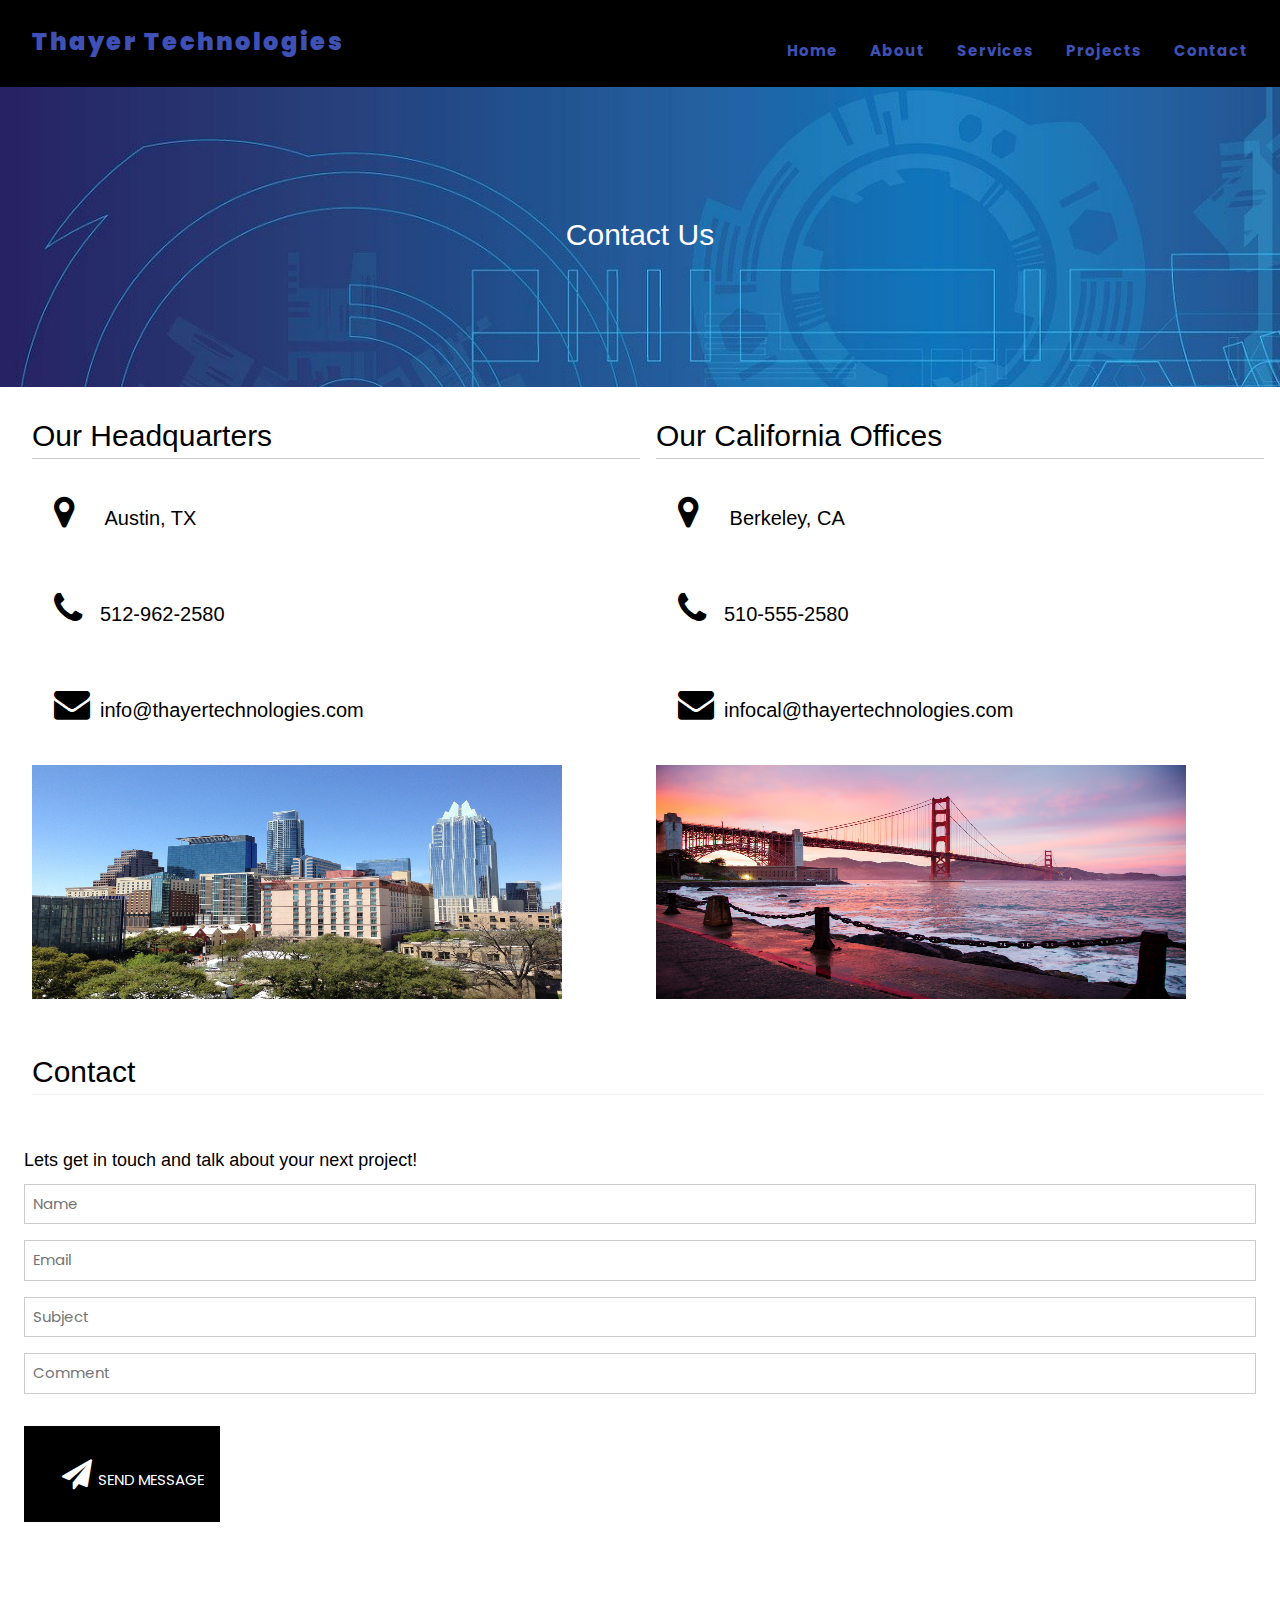
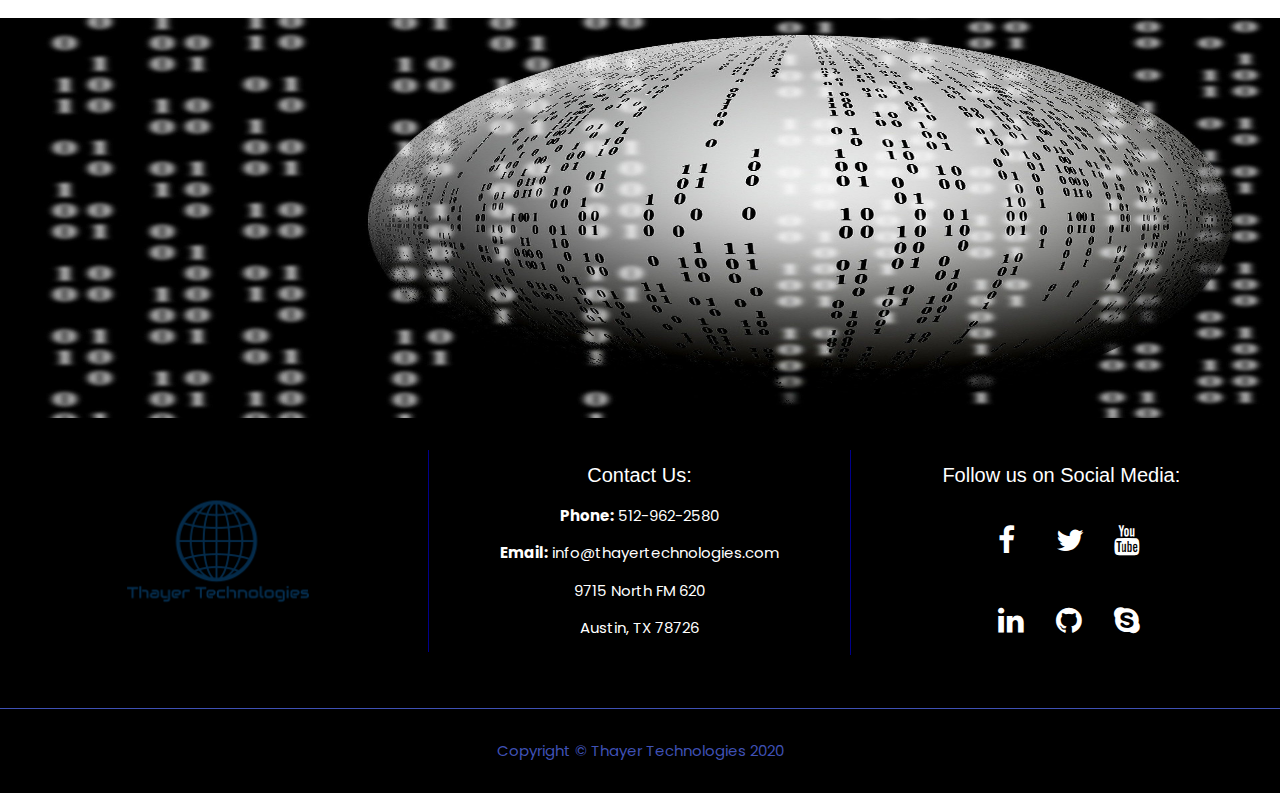
<file: contact.html>
<!DOCTYPE html>
<html lang="en">

<head>
    <meta charset="UTF-8">
    <meta name="viewport" content="width=device-width, initial-scale=1.0">
    <title>Thayer Technologies - About</title>
    <link rel="stylesheet" href="https://www.w3schools.com/w3css/4/w3.css">
    <script src="https://www.w3schools.com/lib/w3.js"></script>
    <link rel="stylesheet" href="https://cdnjs.cloudflare.com/ajax/libs/font-awesome/4.7.0/css/font-awesome.min.css">
    <link rel="stylesheet" type="text/css" href="contact.css">
</head>

<body>

    <!-- Navigation Bar -->

    <nav>
        <div class="w3-bar w3-black w3-padding-16 header">
            <span class="w3-bar-item w3-mobile w3-text-indigo w3-margin-left"> Thayer Technologies</span>
            <div class="w3-right w3-margin-right w3-text-indigo w3-margin-top">
                <a href="index.html" class="w3-bar-item w3-button w3-mobile">Home</a>
                <a href="about.html" class="w3-bar-item w3-button w3-mobile">About</a>
                <a href="services.html" class="w3-bar-item w3-button w3-mobile">Services</a>
                <a href="projects.html" class="w3-bar-item w3-button w3-mobile">Projects</a>
                <a href="contact.html" class="w3-bar-item w3-button w3-mobile">Contact</a>
            </div>
        </div>
    </nav>

    <section id="showcase-parallax">
        <div class="w3-container">
            <div class="w3-row w3-center">
                <div class="w3-col l12">
                    <h2>Contact Us</h2>
                </div>
            </div>
        </div>
    </section>

    <section id="contact">
        <div class="w3-container">
            <div class="w3-row w3-margin-top">
                <div class="w3-col m6">
                    <h2 class="w3-margin-left w3-border-bottom">Our Headquarters</h2>
                    <h4 class="w3-margin-left"><i class="fa fa-map-marker fa-fw w3-text-black w3-xxlarge w3-margin-right"></i> Austin, TX</h4>
                    <h4 class="w3-margin-left"><i class="fa fa-phone fa-fw w3-text-black w3-xxlarge w3-margin-right"></i>512-962-2580</h4>
                    <h4 class="w3-margin-left"><i class="fa fa-envelope fa-fw w3-text-black w3-xxlarge w3-margin-right"></i>info@thayertechnologies.com</h4>
                    <img src="img/Contact/austin.jpg" class="w3-padding">
                </div>
                <div class="w3-col m6">
                    <h2 class="w3-margin-left w3-border-bottom">Our California Offices</h2>
                    <h4 class="w3-margin-left"><i class="fa fa-map-marker fa-fw w3-text-black w3-xxlarge w3-margin-right"></i> Berkeley, CA</h4>
                    <h4 class="w3-margin-left"><i class="fa fa-phone fa-fw w3-text-black w3-xxlarge w3-margin-right"></i>510-555-2580</h4>
                    <h4 class="w3-margin-left"><i class="fa fa-envelope fa-fw w3-text-black w3-xxlarge w3-margin-right"></i>infocal@thayertechnologies.com</h4>
                    <img src="img/Contact/berkeley.jpg" class="w3-padding">
                </div>
            </div>
        </div>
    </section>

<!-- Contact Section -->

 <section>
     <div class="w3-container w3-padding-32">
         <div class="w3-row w3-text-black w3-margin-left">
             <div class="w3-col s12">
                 <h2 class="w3-border-bottom w3-border-light-grey">Contact</h2>
             </div>
         </div>
         <div class="w3-row-padding w3-margin-bottom w3-padding-32">
             <h5>Lets get in touch and talk about your next project!</h5>
             <form action="/action_page.php" target="_blank">
                 <input class="w3-input w3-border" type="text" placeholder="Name" required name="Name">
                 <input class="w3-input w3-section w3-border" type="text" placeholder="Email" required name="Email">
                 <input class="w3-input w3-section w3-border" type="text" placeholder="Subject" required name="Subject">
                 <input class="w3-input w3-section w3-border" type="text" placeholder="Comment" required name="Comment">
                 <button class="w3-button w3-black w3-section" type="submit">
                     <i class="fa fa-paper-plane"></i> SEND MESSAGE
                 </button>
             </form>
         </div>
     </div>
 </section>

    <div class="w3-display-container">
        <img src="img/Contact/contact_footer.jpg" class="footer-img">
    </div>


   <footer class="w3-row-padding w3-black w3-padding-32 w3-border-bottom w3-border-indigo">
    <div class="w3-col l4 w3-center w3-margin-bottom border-footer">
        <img src="img/Logo.jpg" class="logo-img">
      </div>
      <div class="w3-col l4 w3-center w3-margin-bottom border-footer">
        <h4>Contact Us:</h4>
        <p><strong>Phone:</strong> 512-962-2580</p>
        <p><strong>Email:</strong> info@thayertechnologies.com</p>
        <p>9715 North FM 620</p>
        <p>Austin, TX 78726</p>
      </div>
      <div class="w3-col l4 w3-center w3-margin-bottom">
        <h4>Follow us on Social Media:</h4>
       <div class="w3-row">
            <a href="https://www.facebook.com/" class="fa fa-facebook w3-hover-text-indigo" target="_blank"></a>
            <a href="https://twitter.com" class="fa fa-twitter w3-hover-text-indigo" target="_blank"></a>
            <a href="https://www.youtube.com/" class="fa fa-youtube w3-hover-text-indigo" target="_blank"></a>
        </div>
        <div class="w3-row">
            <a href="https://www.linkedin.com" class="fa fa-linkedin w3-hover-text-indigo" target="_blank"></a>
            <a href="https://github.com/" class="fa fa-github w3-hover-text-indigo" target="_blank"></a>
            <a href="https://www.skype.com/en/" class="fa fa-skype w3-hover-text-indigo" target="_blank"></a>
        </div>
      </div>
</footer>

    <footer class="w3-center w3-black w3-padding-16">
        <p class="w3-text-indigo">Copyright &copy Thayer Technologies 2020</p>
    </footer>


</body>

</html>
</file>
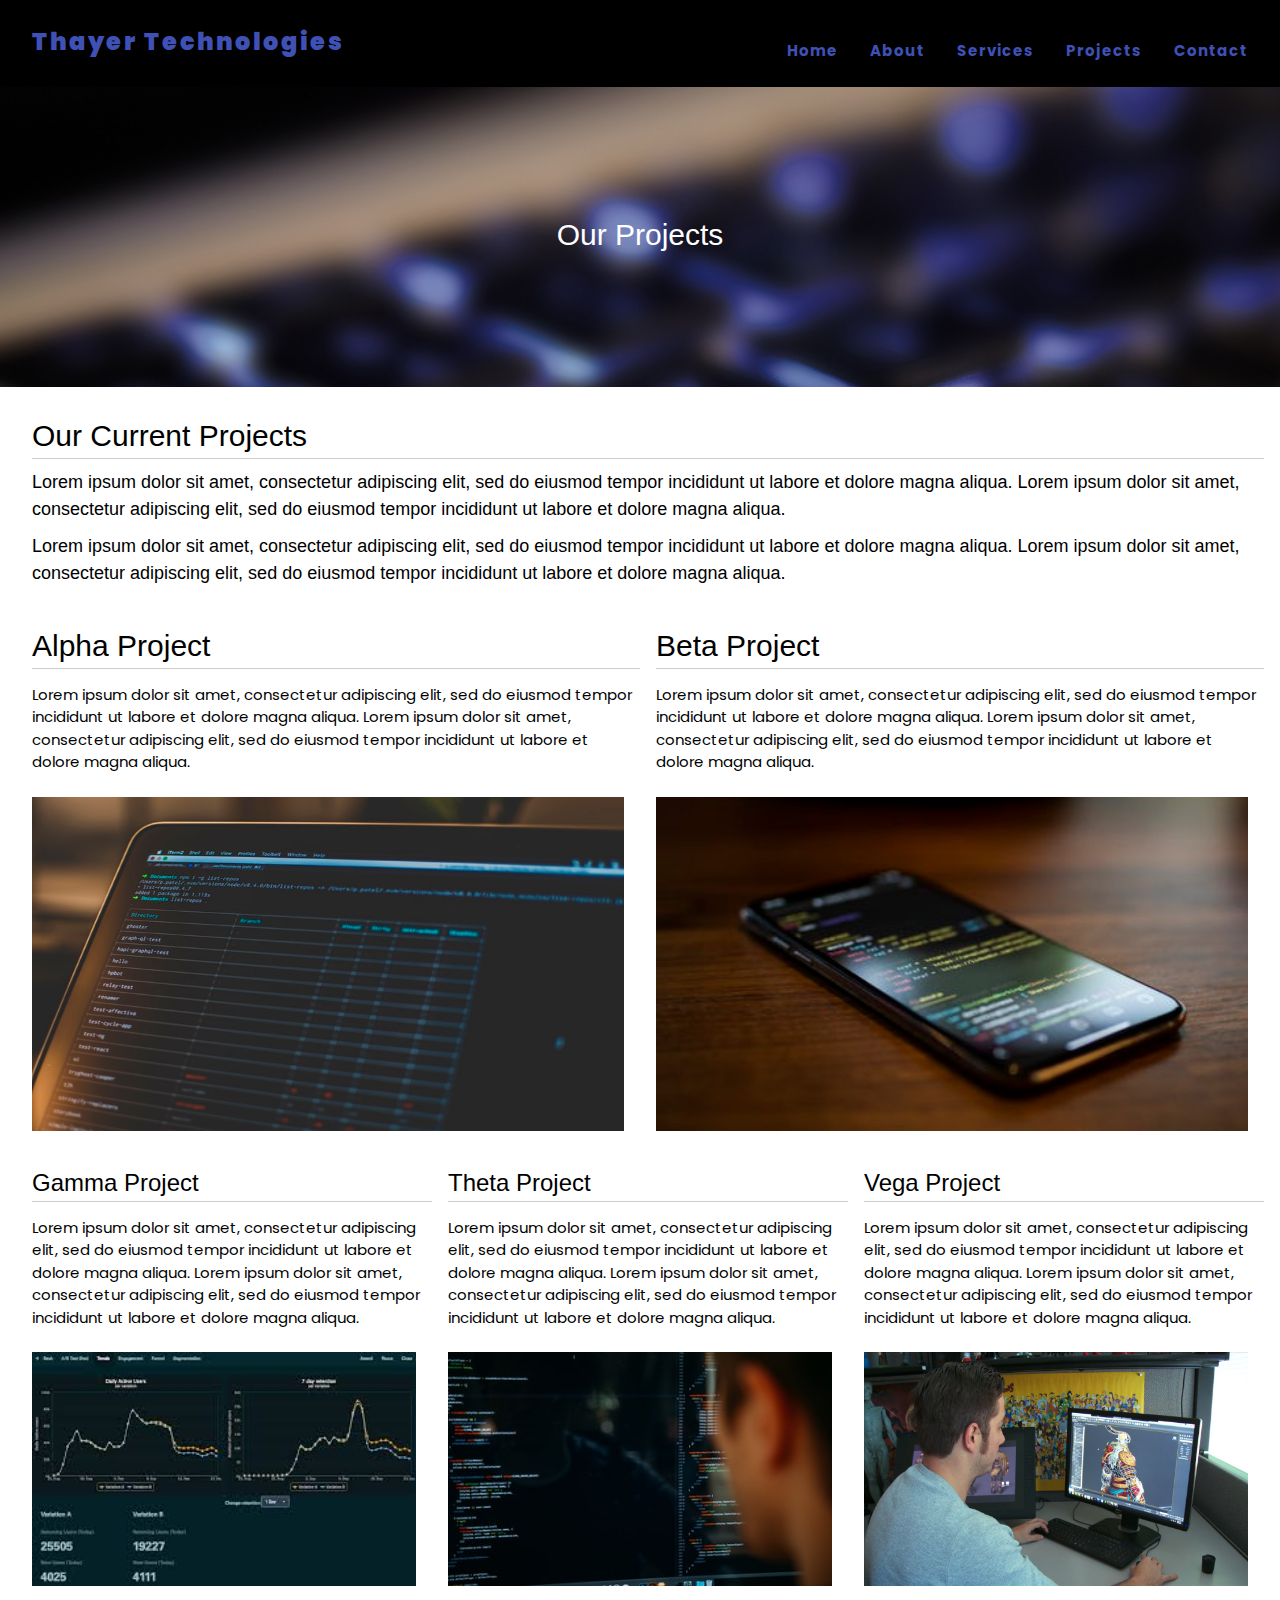
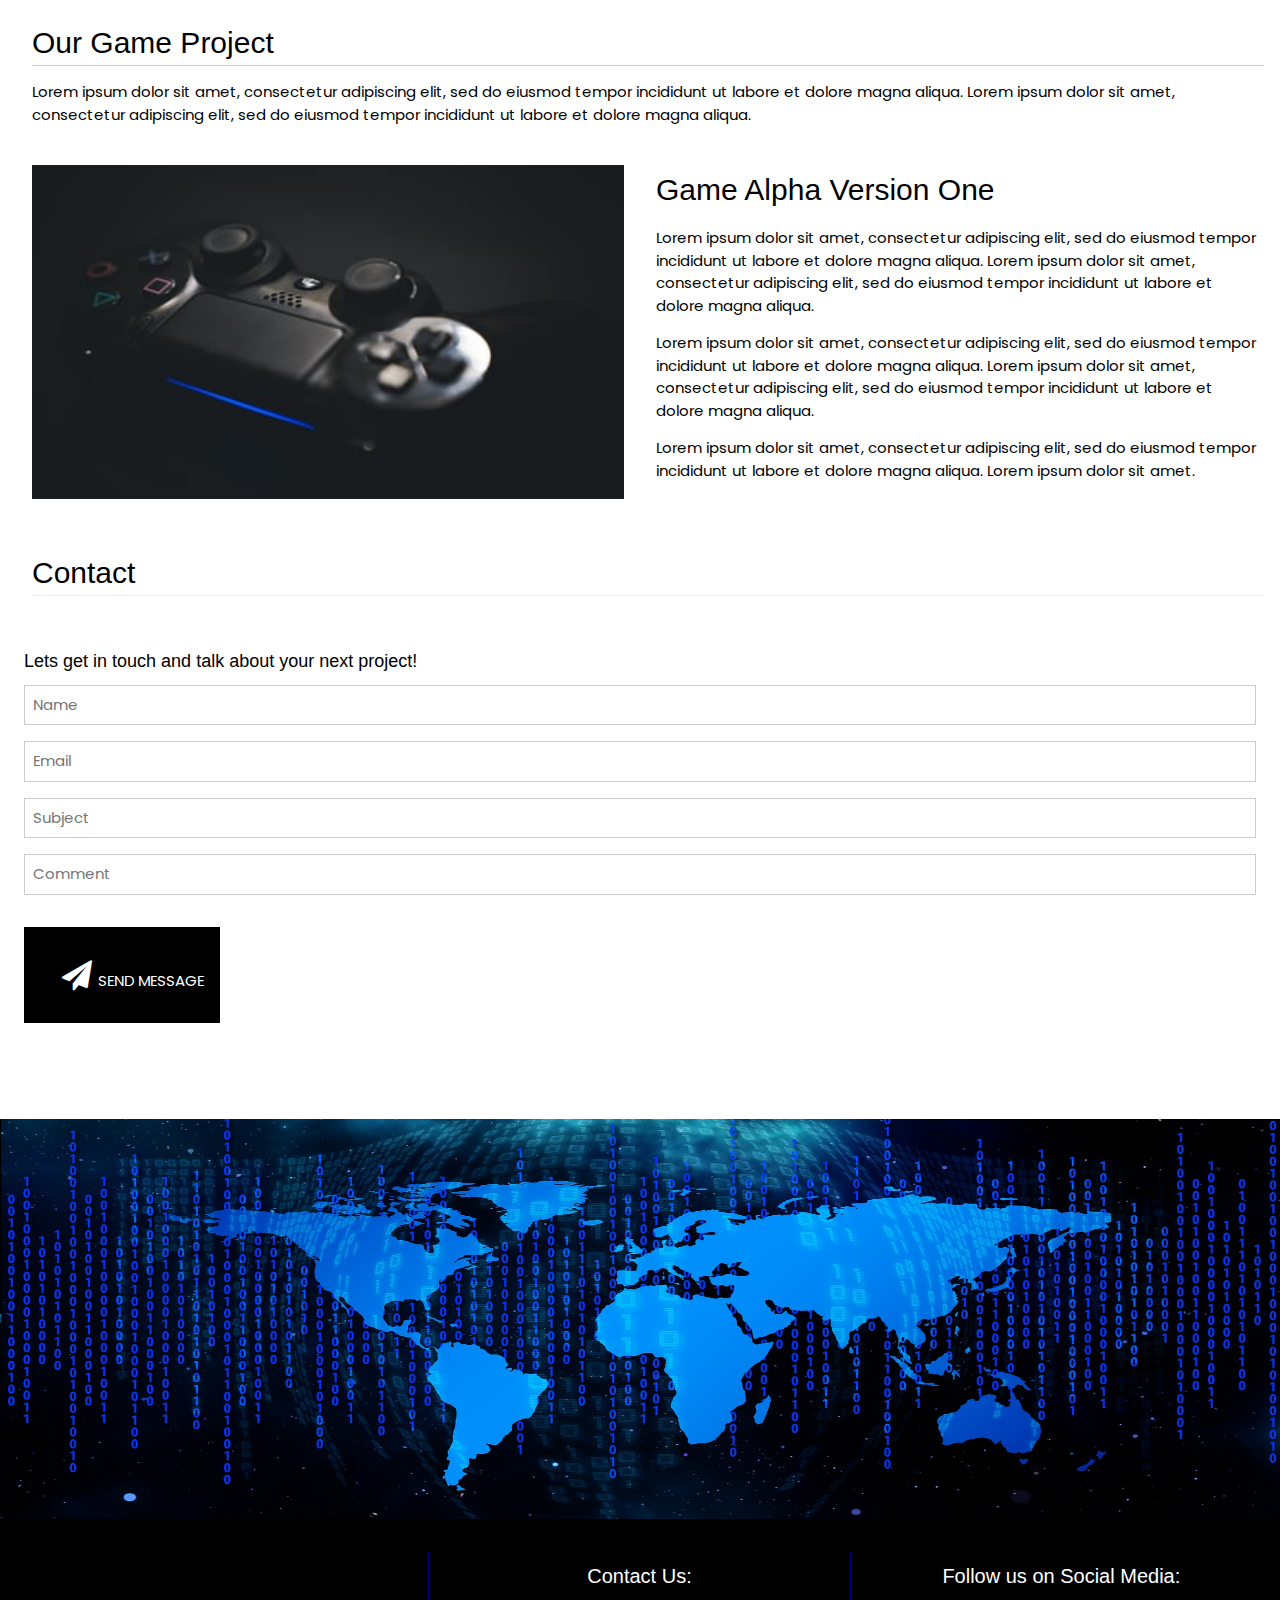
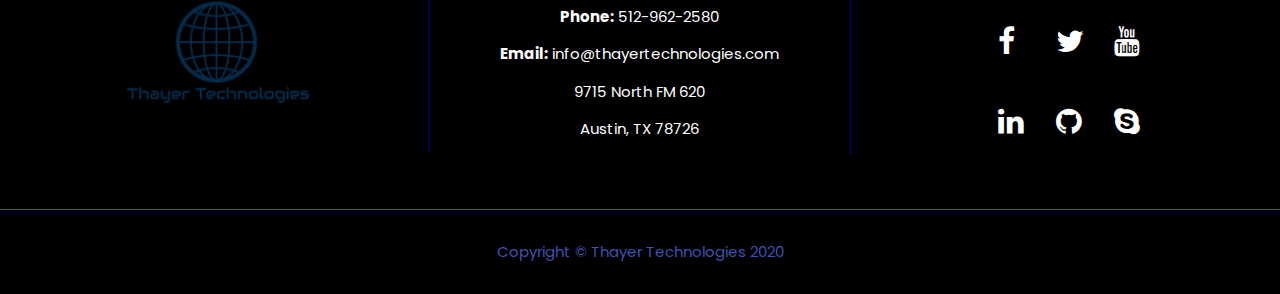
<file: projects.html>
<!DOCTYPE html>
<html lang="en">

<head>
    <meta charset="UTF-8">
    <meta name="viewport" content="width=device-width, initial-scale=1.0">
    <title>Thayer Technologies</title>
    <link rel="stylesheet" href="https://www.w3schools.com/w3css/4/w3.css">
    <script src="https://www.w3schools.com/lib/w3.js"></script>
    <link rel="stylesheet" href="https://cdnjs.cloudflare.com/ajax/libs/font-awesome/4.7.0/css/font-awesome.min.css">
    <link rel="stylesheet" type="text/css" href="projects.css">
</head>

<body>

    <nav>
        <div class="w3-bar w3-black w3-padding-16 header">
            <span class="w3-bar-item w3-mobile w3-text-indigo w3-margin-left"> Thayer Technologies</span>
            <div class="w3-right w3-margin-right w3-text-indigo w3-margin-top">
                <a href="index.html" class="w3-bar-item w3-button w3-mobile">Home</a>
                <a href="about.html" class="w3-bar-item w3-button w3-mobile">About</a>
                <a href="services.html" class="w3-bar-item w3-button w3-mobile">Services</a>
                <a href="projects.html" class="w3-bar-item w3-button w3-mobile">Projects</a>
                <a href="contact.html" class="w3-bar-item w3-button w3-mobile">Contact</a>
            </div>
        </div>
    </nav>

    <section id="showcase-parallax">
        <div class="w3-container">
            <div class="w3-row w3-center">
                <div class="w3-col m12">
                    <h2>Our Projects</h2>
                </div>
            </div>
        </div>
    </section>

    <sections id="projects">
        <div class="w3-container">
            <div class="w3-row w3-margin-top">
                <div class="w3-col m12">
                    <h2 class="w3-margin-left w3-border-bottom">Our Current Projects</h2>
                    <h5 class="w3-margin-left">Lorem ipsum dolor sit amet, consectetur adipiscing elit, sed do eiusmod
                        tempor incididunt ut labore et dolore magna aliqua. Lorem ipsum dolor
                        sit amet, consectetur adipiscing elit, sed do eiusmod tempor incididunt
                        ut labore et dolore magna aliqua.</h5>
                    <h5 class="w3-margin-left">Lorem ipsum dolor sit amet, consectetur adipiscing elit, sed do eiusmod
                        tempor incididunt ut labore et dolore magna aliqua. Lorem ipsum dolor
                        sit amet, consectetur adipiscing elit, sed do eiusmod tempor incididunt
                        ut labore et dolore magna aliqua.</h5>
                </div>
            </div>
            <div class="w3-row w3-margin-top">
                <div class="w3-col m6">
                    <h2 class="w3-margin-left w3-border-bottom">Alpha Project</h2>
                    <p class="w3-margin-left">Lorem ipsum dolor sit amet, consectetur adipiscing elit, sed do eiusmod
                        tempor incididunt ut labore et dolore magna aliqua. Lorem ipsum dolor
                        sit amet, consectetur adipiscing elit, sed do eiusmod tempor incididunt
                        ut labore et dolore magna aliqua.</p>
                    <img src="img/Projects/projects_one.jpg" class="w3-padding w3-hover-grayscale">
                </div>
                <div class="w3-col m6">
                    <h2 class="w3-margin-left w3-border-bottom">Beta Project</h2>
                    <p class="w3-margin-left">Lorem ipsum dolor sit amet, consectetur adipiscing elit, sed do eiusmod
                        tempor incididunt ut labore et dolore magna aliqua. Lorem ipsum dolor
                        sit amet, consectetur adipiscing elit, sed do eiusmod tempor incididunt
                        ut labore et dolore magna aliqua.</p>
                    <img src="img/Projects/projects_two.jpg" class="w3-padding w3-hover-grayscale">
                </div>
            </div>
            <div class="w3-row w3-margin-top">
                <div class="w3-col m4">
                    <h3 class="w3-margin-left w3-border-bottom">Gamma Project</h3>
                    <p class="w3-margin-left">Lorem ipsum dolor sit amet, consectetur adipiscing elit, sed do eiusmod
                        tempor incididunt ut labore et dolore magna aliqua. Lorem ipsum dolor
                        sit amet, consectetur adipiscing elit, sed do eiusmod tempor incididunt
                        ut labore et dolore magna aliqua.</p>
                    <img src="img/Projects/Projects3.jpg" class="w3-padding w3-hover-grayscale projects-row">
                </div>
                <div class="w3-col m4">
                    <h3 class="w3-margin-left w3-border-bottom">Theta Project</h3>
                    <p class="w3-margin-left">Lorem ipsum dolor sit amet, consectetur adipiscing elit, sed do eiusmod
                        tempor incididunt ut labore et dolore magna aliqua. Lorem ipsum dolor
                        sit amet, consectetur adipiscing elit, sed do eiusmod tempor incididunt
                        ut labore et dolore magna aliqua.</p>
                    <img src="img/Projects/projects_three.jpg" class="w3-padding w3-hover-grayscale projects-row">

                </div>
                <div class="w3-col m4">
                    <h3 class="w3-margin-left w3-border-bottom">Vega Project</h3>
                    <p class="w3-margin-left">Lorem ipsum dolor sit amet, consectetur adipiscing elit, sed do eiusmod
                        tempor incididunt ut labore et dolore magna aliqua. Lorem ipsum dolor
                        sit amet, consectetur adipiscing elit, sed do eiusmod tempor incididunt
                        ut labore et dolore magna aliqua.</p>
                    <img src="img/Projects/Projects1.jpg" class="w3-padding w3-hover-grayscale projects-row">
                </div>
            </div>
        </div> <!-- End Container -->
    </sections>

    <section id="game-project">
        <div class="w3-container w3-margin-top">
            <div class="w3-row">
                <div class="w3-col m12">
                    <h2 class="w3-margin-left w3-border-bottom">Our Game Project</h2>
                    <p class="w3-margin-left">Lorem ipsum dolor sit amet, consectetur adipiscing elit, sed do eiusmod
                        tempor incididunt ut labore et dolore magna aliqua. Lorem ipsum dolor
                        sit amet, consectetur adipiscing elit, sed do eiusmod tempor incididunt
                        ut labore et dolore magna aliqua.</p>
                </div>
                <div class="w3-row">
                    <div class="w3-col l6 w3-margin-top">
                        <img src="img/Projects/projects_four.jpg" class="w3-padding w3-hover-grayscale">
                    </div>
                    <div class="w3-col l6 w3-margin-top">
                        <h2 class="w3-margin-left">Game Alpha Version One</h2>
                        <p class="w3-margin-left">Lorem ipsum dolor sit amet, consectetur adipiscing elit, sed do eiusmod
                            tempor incididunt ut labore et dolore magna aliqua. Lorem ipsum dolor
                            sit amet, consectetur adipiscing elit, sed do eiusmod tempor incididunt
                            ut labore et dolore magna aliqua.</p>
                        <p class="w3-margin-left">Lorem ipsum dolor sit amet, consectetur adipiscing elit, sed do eiusmod
                            tempor incididunt ut labore et dolore magna aliqua. Lorem ipsum dolor
                            sit amet, consectetur adipiscing elit, sed do eiusmod tempor incididunt
                            ut labore et dolore magna aliqua.</p>
                        <p class="w3-margin-left">Lorem ipsum dolor sit amet, consectetur adipiscing elit, sed do eiusmod
                            tempor incididunt ut labore et dolore magna aliqua. Lorem ipsum dolor
                            sit amet.</p>
                    </div>
                </div>
            </div>
        </div>
    </section>

    <!-- Contact Section -->

    <section>
        <div class="w3-container w3-padding-32">
            <div class="w3-row w3-text-black w3-margin-left">
                <div class="w3-col s12">
                    <h2 class="w3-border-bottom w3-border-light-grey">Contact</h2>
                </div>
            </div>
            <div class="w3-row-padding w3-margin-bottom w3-padding-32">
                <h5>Lets get in touch and talk about your next project!</h5>
                <form action="/action_page.php" target="_blank">
                    <input class="w3-input w3-border" type="text" placeholder="Name" required name="Name">
                    <input class="w3-input w3-section w3-border" type="text" placeholder="Email" required name="Email">
                    <input class="w3-input w3-section w3-border" type="text" placeholder="Subject" required name="Subject">
                    <input class="w3-input w3-section w3-border" type="text" placeholder="Comment" required name="Comment">
                    <button class="w3-button w3-black w3-section" type="submit">
                        <i class="fa fa-paper-plane"></i> SEND MESSAGE
                    </button>
                </form>
            </div>
        </div>
    </section>

    <!-- Image -->
    <div class="w3-display-container">
        <img src="img/binary-1695478_1920.jpg" class="footer-img">
    </div>


    <footer class="w3-row-padding w3-black w3-padding-32 w3-border-bottom w3-border-indigo">
        <div class="w3-col l4 w3-center w3-margin-bottom border-footer">
            <img src="img/Logo.jpg" class="logo-img">
        </div>
        <div class="w3-col l4 w3-center w3-margin-bottom border-footer">
            <h4>Contact Us:</h4>
            <p><strong>Phone:</strong> 512-962-2580</p>
            <p><strong>Email:</strong> info@thayertechnologies.com</p>
            <p>9715 North FM 620</p>
            <p>Austin, TX 78726</p>
        </div>
        <div class="w3-col l4 w3-center w3-margin-bottom">
            <h4>Follow us on Social Media:</h4>
            <div class="w3-row">
                <a href="https://www.facebook.com/" class="fa fa-facebook w3-hover-text-indigo" target="_blank"></a>
                <a href="https://twitter.com" class="fa fa-twitter w3-hover-text-indigo" target="_blank"></a>
                <a href="https://www.youtube.com/" class="fa fa-youtube w3-hover-text-indigo" target="_blank"></a>
            </div>
            <div class="w3-row">
                <a href="https://www.linkedin.com" class="fa fa-linkedin w3-hover-text-indigo" target="_blank"></a>
                <a href="https://github.com/" class="fa fa-github w3-hover-text-indigo" target="_blank"></a>
                <a href="https://www.skype.com/en/" class="fa fa-skype w3-hover-text-indigo" target="_blank"></a>
            </div>
        </div>
    </footer>

    <footer class="w3-center w3-black w3-padding-16">
        <p class="w3-text-indigo">Copyright &copy Thayer Technologies 2020</p>
    </footer>



</body>

</html>
</file>
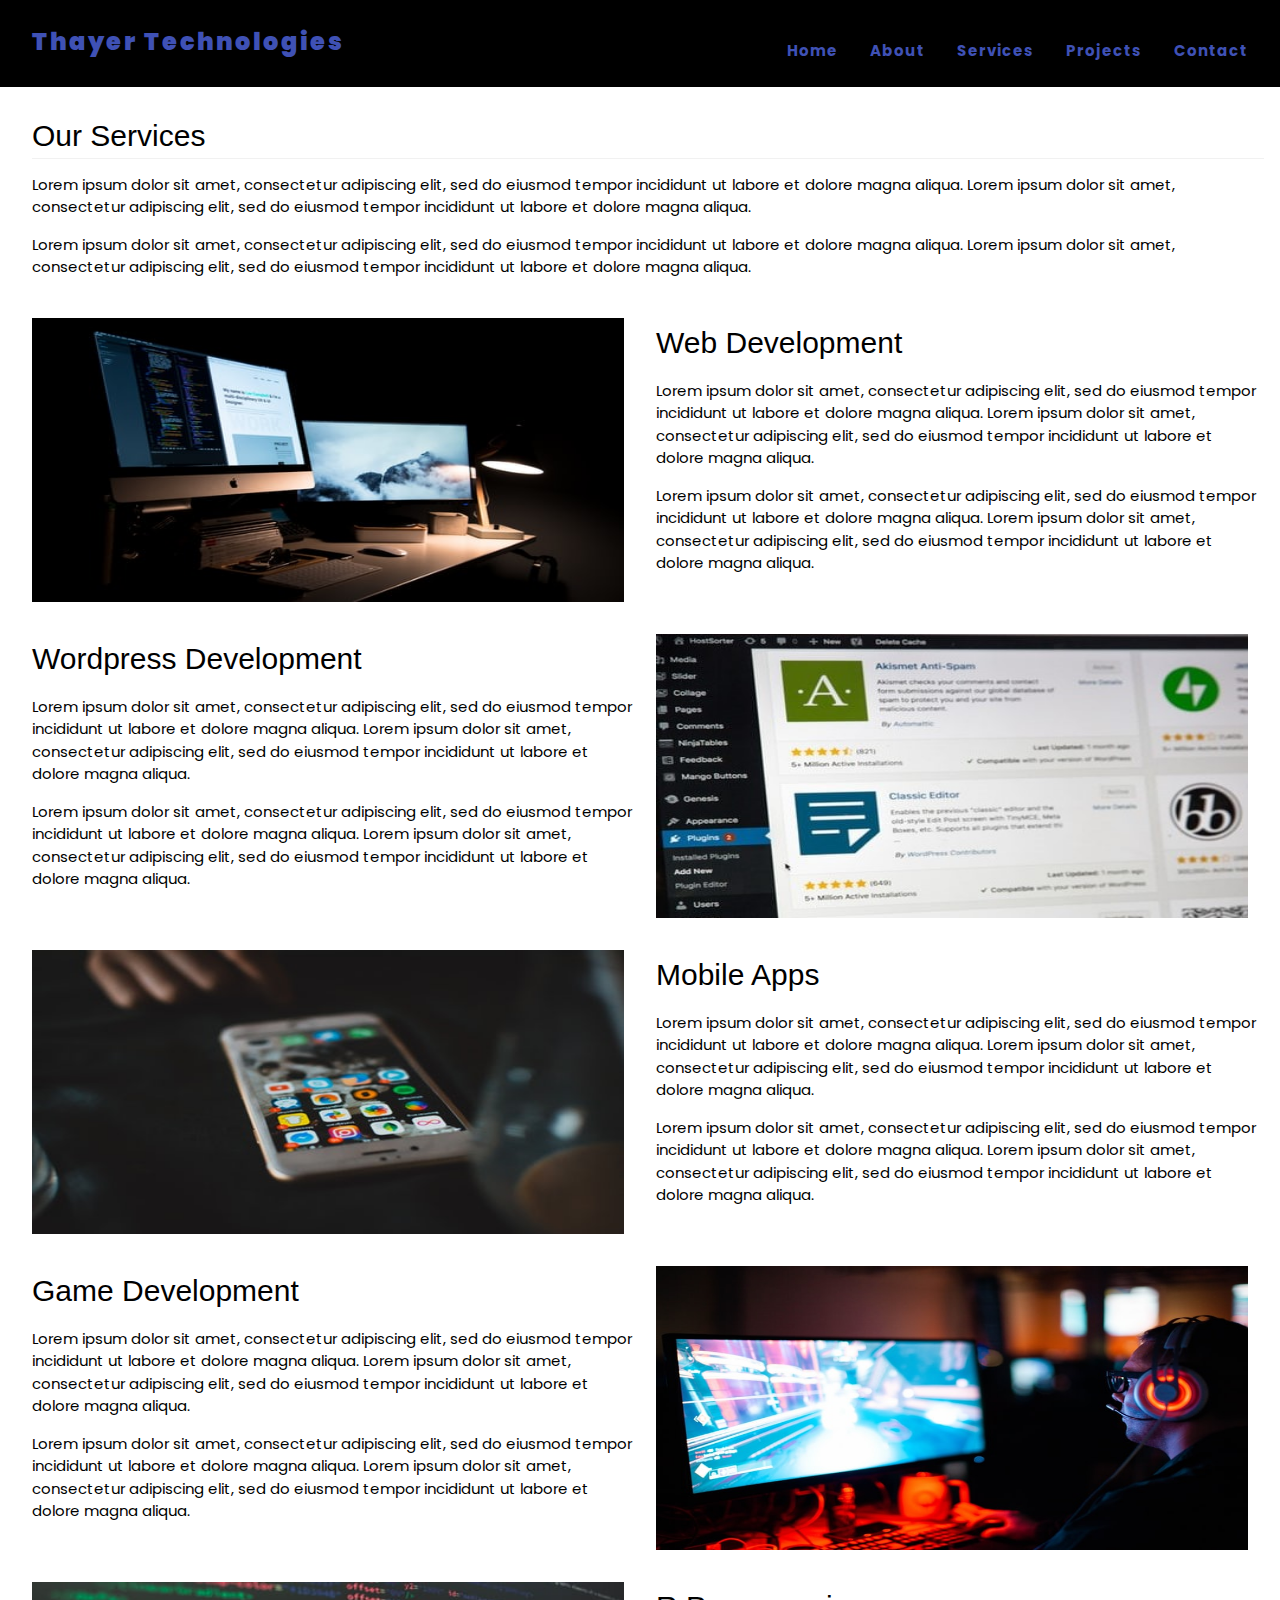
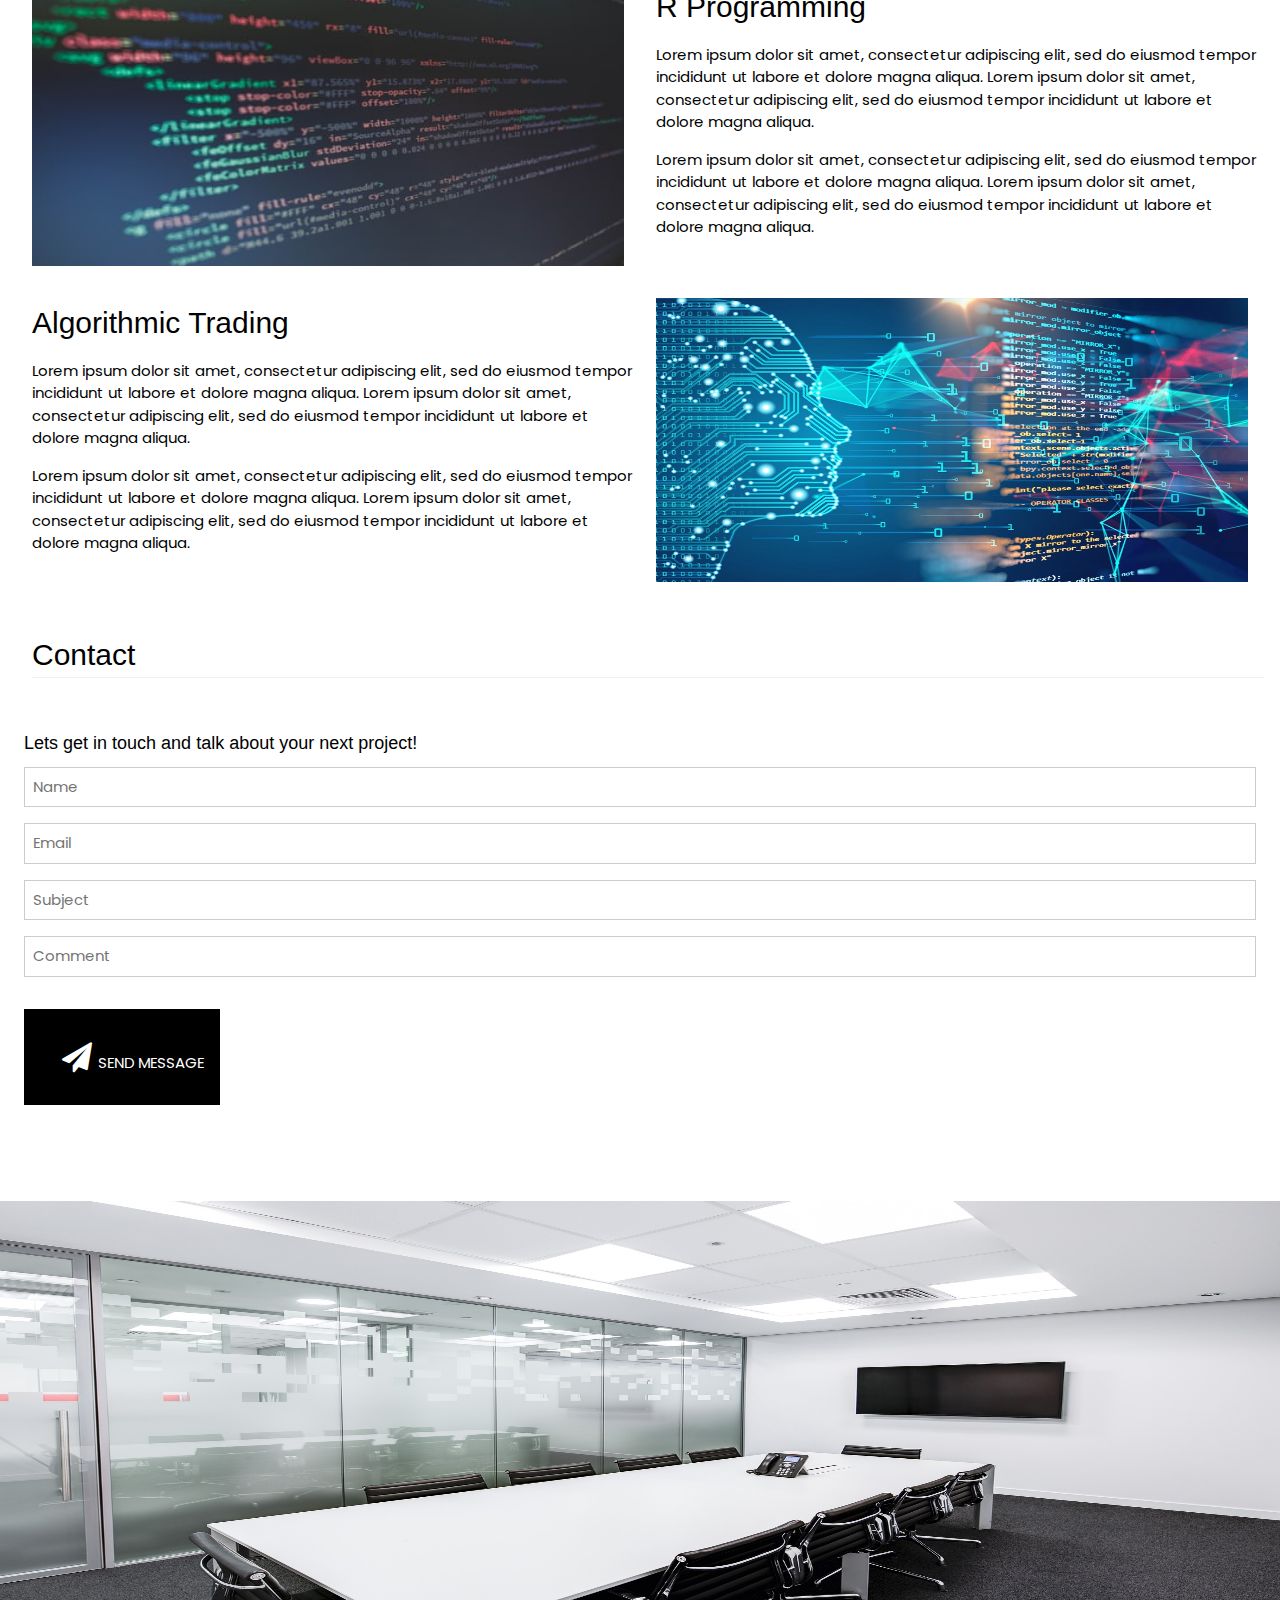
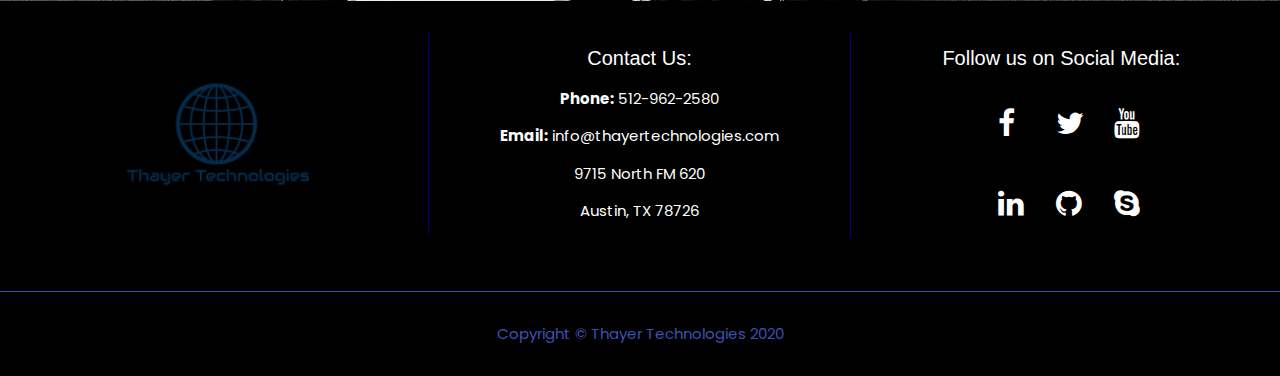
<file: services.html>
<!DOCTYPE html>
<html lang="en">

<head>
    <meta charset="UTF-8">
    <meta name="viewport" content="width=device-width, initial-scale=1.0">
    <title>Thayer Technologies</title>
    <link rel="stylesheet" href="https://www.w3schools.com/w3css/4/w3.css">
    <script src="https://www.w3schools.com/lib/w3.js"></script>
    <link rel="stylesheet" href="https://cdnjs.cloudflare.com/ajax/libs/font-awesome/4.7.0/css/font-awesome.min.css">
    <link rel="stylesheet" type="text/css" href="services.css">
</head>

<body>

    <nav>
        <div class="w3-bar w3-black w3-padding-16 header">
            <span class="w3-bar-item w3-mobile w3-text-indigo w3-margin-left"> Thayer Technologies</span>
            <div class="w3-right w3-margin-right w3-text-indigo w3-margin-top">
                <a href="index.html" class="w3-bar-item w3-button w3-mobile">Home</a>
                <a href="about.html" class="w3-bar-item w3-button w3-mobile">About</a>
                <a href="services.html" class="w3-bar-item w3-button w3-mobile">Services</a>
                <a href="projects.html" class="w3-bar-item w3-button w3-mobile">Projects</a>
                <a href="contact.html" class="w3-bar-item w3-button w3-mobile">Contact</a>
            </div>
        </div>
    </nav>

    <section id="services">
        <div class="w3-container w3-margin-top">
            <div class="w3-row w3-margin-left">
                <div class="w3-col s12">
                    <h2 class="w3-border-bottom w3-border-light-grey">Our Services</h2>
                    <p>Lorem ipsum dolor sit amet, consectetur adipiscing elit, sed do eiusmod
                        tempor incididunt ut labore et dolore magna aliqua. Lorem ipsum dolor
                        sit amet, consectetur adipiscing elit, sed do eiusmod tempor incididunt
                        ut labore et dolore magna aliqua.</p>
                    <p>Lorem ipsum dolor sit amet, consectetur adipiscing elit, sed do eiusmod
                        tempor incididunt ut labore et dolore magna aliqua. Lorem ipsum dolor
                        sit amet, consectetur adipiscing elit, sed do eiusmod tempor incididunt
                        ut labore et dolore magna aliqua.</p>
                </div>
            </div>
            <div class="w3-row w3-margin-top">
                <div class="w3-col l6">
                    <img src="img/Services/web_development.jpg" class="w3-padding w3-hover-grayscale">
                </div>
                <div class="w3-col l6">
                    <h2 class="w3-margin-left">Web Development</h2>
                    <p class="w3-margin-left">Lorem ipsum dolor sit amet, consectetur adipiscing elit, sed do eiusmod
                        tempor incididunt ut labore et dolore magna aliqua. Lorem ipsum dolor
                        sit amet, consectetur adipiscing elit, sed do eiusmod tempor incididunt
                        ut labore et dolore magna aliqua.</p>
                    <p class="w3-margin-left">Lorem ipsum dolor sit amet, consectetur adipiscing elit, sed do eiusmod
                        tempor incididunt ut labore et dolore magna aliqua. Lorem ipsum dolor
                        sit amet, consectetur adipiscing elit, sed do eiusmod tempor incididunt
                        ut labore et dolore magna aliqua.</p>
                </div>
            </div>
            <div class="w3-row w3-margin-top">
                <div class="w3-col l6">
                    <h2 class="w3-margin-left">Wordpress Development</h2>
                    <p class="w3-margin-left">Lorem ipsum dolor sit amet, consectetur adipiscing elit, sed do eiusmod
                        tempor incididunt ut labore et dolore magna aliqua. Lorem ipsum dolor
                        sit amet, consectetur adipiscing elit, sed do eiusmod tempor incididunt
                        ut labore et dolore magna aliqua.</p>
                    <p class="w3-margin-left">Lorem ipsum dolor sit amet, consectetur adipiscing elit, sed do eiusmod
                        tempor incididunt ut labore et dolore magna aliqua. Lorem ipsum dolor
                        sit amet, consectetur adipiscing elit, sed do eiusmod tempor incididunt
                        ut labore et dolore magna aliqua.</p>
                </div>
                <div class="w3-col l6">
                    <img src="img/Services/wordpress.jpg" class="w3-padding w3-hover-grayscale">
                </div>
            </div>
            <div class="w3-row w3-margin-top">
                <div class="w3-col l6">
                    <img src="img/Services/mobile_app.jpg" class="w3-padding w3-hover-grayscale">
                </div>
                <div class="w3-col l6">
                    <h2 class="w3-margin-left">Mobile Apps</h2>
                    <p class="w3-margin-left">Lorem ipsum dolor sit amet, consectetur adipiscing elit, sed do eiusmod
                        tempor incididunt ut labore et dolore magna aliqua. Lorem ipsum dolor
                        sit amet, consectetur adipiscing elit, sed do eiusmod tempor incididunt
                        ut labore et dolore magna aliqua.</p>
                    <p class="w3-margin-left">Lorem ipsum dolor sit amet, consectetur adipiscing elit, sed do eiusmod
                        tempor incididunt ut labore et dolore magna aliqua. Lorem ipsum dolor
                        sit amet, consectetur adipiscing elit, sed do eiusmod tempor incididunt
                        ut labore et dolore magna aliqua.</p>
                </div>
            </div>
            <div class="w3-row w3-margin-top">
                <div class="w3-col l6">
                    <h2 class="w3-margin-left">Game Development</h2>
                    <p class="w3-margin-left">Lorem ipsum dolor sit amet, consectetur adipiscing elit, sed do eiusmod
                        tempor incididunt ut labore et dolore magna aliqua. Lorem ipsum dolor
                        sit amet, consectetur adipiscing elit, sed do eiusmod tempor incididunt
                        ut labore et dolore magna aliqua.</p>
                    <p class="w3-margin-left">Lorem ipsum dolor sit amet, consectetur adipiscing elit, sed do eiusmod
                        tempor incididunt ut labore et dolore magna aliqua. Lorem ipsum dolor
                        sit amet, consectetur adipiscing elit, sed do eiusmod tempor incididunt
                        ut labore et dolore magna aliqua.</p>
                </div>
                <div class="w3-col l6">
                    <img src="img/Services/Game_Development2.jpg" class="w3-padding w3-hover-grayscale">
                </div>
            </div>
            <div class="w3-row w3-margin-top">
                <div class="w3-col l6">
                    <img src="img/Services/R.jpg" class="w3-padding w3-hover-grayscale">
                </div>
                <div class="w3-col l6">
                    <h2 class="w3-margin-left">R Programming</h2>
                    <p class="w3-margin-left">Lorem ipsum dolor sit amet, consectetur adipiscing elit, sed do eiusmod
                        tempor incididunt ut labore et dolore magna aliqua. Lorem ipsum dolor
                        sit amet, consectetur adipiscing elit, sed do eiusmod tempor incididunt
                        ut labore et dolore magna aliqua.</p>
                    <p class="w3-margin-left">Lorem ipsum dolor sit amet, consectetur adipiscing elit, sed do eiusmod
                        tempor incididunt ut labore et dolore magna aliqua. Lorem ipsum dolor
                        sit amet, consectetur adipiscing elit, sed do eiusmod tempor incididunt
                        ut labore et dolore magna aliqua.</p>
                </div>
            </div>
            <div class="w3-row w3-margin-top">
                <div class="w3-col l6">
                    <h2 class="w3-margin-left">Algorithmic Trading</h2>
                    <p class="w3-margin-left">Lorem ipsum dolor sit amet, consectetur adipiscing elit, sed do eiusmod
                        tempor incididunt ut labore et dolore magna aliqua. Lorem ipsum dolor
                        sit amet, consectetur adipiscing elit, sed do eiusmod tempor incididunt
                        ut labore et dolore magna aliqua.</p>
                    <p class="w3-margin-left">Lorem ipsum dolor sit amet, consectetur adipiscing elit, sed do eiusmod
                        tempor incididunt ut labore et dolore magna aliqua. Lorem ipsum dolor
                        sit amet, consectetur adipiscing elit, sed do eiusmod tempor incididunt
                        ut labore et dolore magna aliqua.</p>
                </div>
                <div class="w3-col l6">
                    <img src="img/Services/Machine_Learning.jpeg" class="w3-padding w3-hover-grayscale">
                </div>
            </div>
        </div> <!-- End of Container -->
    </section>

    <!-- Contact Section -->

    <section>
        <div class="w3-container w3-padding-32">
            <div class="w3-row w3-text-black w3-margin-left">
                <div class="w3-col s12">
                    <h2 class="w3-border-bottom w3-border-light-grey">Contact</h2>
                </div>
            </div>
            <div class="w3-row-padding w3-margin-bottom w3-padding-32">
                <h5>Lets get in touch and talk about your next project!</h5>
                <form action="/action_page.php" target="_blank">
                    <input class="w3-input w3-border" type="text" placeholder="Name" required name="Name">
                    <input class="w3-input w3-section w3-border" type="text" placeholder="Email" required name="Email">
                    <input class="w3-input w3-section w3-border" type="text" placeholder="Subject" required name="Subject">
                    <input class="w3-input w3-section w3-border" type="text" placeholder="Comment" required name="Comment">
                    <button class="w3-button w3-black w3-section" type="submit">
                        <i class="fa fa-paper-plane"></i> SEND MESSAGE
                    </button>
                </form>
            </div>
        </div>
    </section>

    <!-- Image -->
    <div class="w3-display-container">
        <img src="img/meeting-room-730679_1920.jpg" class="footer-img">
    </div>


    <footer class="w3-row-padding w3-black w3-padding-32 w3-border-bottom w3-border-indigo">
        <div class="w3-col l4 w3-center w3-margin-bottom border-footer">
            <img src="img/Logo.jpg" class="logo-img">
        </div>
        <div class="w3-col l4 w3-center w3-margin-bottom border-footer">
            <h4>Contact Us:</h4>
            <p><strong>Phone:</strong> 512-962-2580</p>
            <p><strong>Email:</strong> info@thayertechnologies.com</p>
            <p>9715 North FM 620</p>
            <p>Austin, TX 78726</p>
        </div>
        <div class="w3-col l4 w3-center w3-margin-bottom">
            <h4>Follow us on Social Media:</h4>
            <div class="w3-row">
                <a href="https://www.facebook.com/" class="fa fa-facebook w3-hover-text-indigo" target="_blank"></a>
                <a href="https://twitter.com" class="fa fa-twitter w3-hover-text-indigo" target="_blank"></a>
                <a href="https://www.youtube.com/" class="fa fa-youtube w3-hover-text-indigo" target="_blank"></a>
            </div>
            <div class="w3-row">
                <a href="https://www.linkedin.com" class="fa fa-linkedin w3-hover-text-indigo" target="_blank"></a>
                <a href="https://github.com/" class="fa fa-github w3-hover-text-indigo" target="_blank"></a>
                <a href="https://www.skype.com/en/" class="fa fa-skype w3-hover-text-indigo" target="_blank"></a>
            </div>
        </div>
    </footer>

    <footer class="w3-center w3-black w3-padding-16">
        <p class="w3-text-indigo">Copyright &copy Thayer Technologies 2020</p>
    </footer>

</body>

</html>
</file>
<file: index.css>
@import url('https://fonts.googleapis.com/css?family=Poppins&display=swap');

body{
    font-family: 'Poppins', sans-serif;
}


nav span{
    letter-spacing: 2px;
    font-size: 24px;
    font-weight: 900;
}

nav a{
    letter-spacing: 1px;
    font-weight: 700;
}

#showcase img{
    width: 100%;
    height: 475px;
}

#showcase h1{
    letter-spacing: 2px;
}

#showcase p{
    letter-spacing: 1px;
}

/*
.showcase{
    margin: 0;
    padding: 0;
    height: 500px !important;
}

*/

#services img{
    width: 100%;
    height: 200px;
} 


#about-us img{
    width: 100%;
    height: 100%;
}

#projects img{
    width: 75%;
    height: 75%;
}

#team img{
    height: 100%;
    width: 100%;
}

#team h6{
    margin-top: -12px;
    margin-bottom: 18px;
}


.footer-img{
    height: 400px;
    width: 100%;
}

.logo-img{
    height: 50%;
    width: 50%
}

.border-footer{
    border-right: 1px solid darkblue;
}

@media (max-width: 922px) {
    .border-footer {
        border-right: none;
        border-bottom: 1px solid darkblue;
    }
}

.fa {
    padding: 20px;
    font-size: 30px;
    width: 50px;
    text-align: center;
    text-decoration: none;
    margin: 5px 2px;
  }
  
  .fa:hover {
      opacity: 0.7;
  }
</file>
<file: about.css>
@import url('https://fonts.googleapis.com/css?family=Poppins&display=swap');

body{
    font-family: 'Poppins', sans-serif;
}

nav span{
    letter-spacing: 2px;
    font-size: 24px;
    font-weight: 900;
}

nav a{
    letter-spacing: 1px;
    font-weight: 700;
}

#showcase img{
    width: 100%;
    height: 100%;
}

#parallax_one{
    background: url(img/AboutPage/About_Us_2.jpg);
    margin: 0;
    padding: 0;
    height: 200px;
    background-attachment: fixed;
    background-repeat: no-repeat;
    background-size: cover;
    background-position: bottom;
    color: #fff;
}

#our_story img{
    width: 100%;
    height: 100%;
}

#parallax_two{
    background: url(img/AboutPage/About_Us5.jpg);
    margin: 0;
    padding: 0;
    height: 200px;
    background-attachment: fixed;
    background-repeat: no-repeat;
    background-size: cover;
    background-position: center;
    color: #fff;
}

#team img{
    width: 100%;
    height: 100%;
}

#team h3{
    margin-top: -8px;
}

#team h4{
    margin-top: -14px;
}

#team h6{
    margin-top: -14px;
}

#team p{
    margin-top: -2px;
}

#team a{
    margin-top: -12px;
}

.team-img{
    height: 90% !important;
    width: 90% !important;
}

.border {
    border-right: 1px solid lightgrey;
    border-left: 1px solid lightgrey;
}

@media (max-width: 922px) {
    .border {
        border-right: none;
        border-left: none;
    }
} 

#footer-image img{
    width: 100%;
    height: 400px;    
}

.border-footer{
    border-right: 1px solid darkblue;
}

@media (max-width: 922px) {
    .border-footer {
        border-right: none;
        border-bottom: 1px solid darkblue;
    }
} 


.logo-img{
    height: 50%;
    width: 50%
}

.fa {
    padding: 20px;
    font-size: 30px;
    width: 50px;
    text-align: center;
    text-decoration: none;
    margin: 5px 2px;
  }
</file>
<file: contact.css>
@import url('https://fonts.googleapis.com/css?family=Poppins&display=swap');

body{
    font-family: 'Poppins', sans-serif;
}

nav span{
    letter-spacing: 2px;
    font-size: 24px;
    font-weight: 900;
}

nav a{
    letter-spacing: 1px;
    font-weight: 700;
}

#showcase-parallax{
    background: url(img/Contact/contact_page.jpg);
    height: 300px;
    background-repeat: no-repeat;
    background-size: cover;
    background-attachment: fixed;
    color: #fff;
}

#showcase-parallax h2{
    margin-top: 125px;
}

#contact img{
    width: 90%;
    height: 250px;
}

.footer-img{
    height: 400px;
    width: 100%;
}

.border-footer{
    border-right: 1px solid darkblue;
}

@media (max-width: 922px) {
    .border-footer {
        border-right: none;
        border-bottom: 1px solid darkblue;
    }
}

.logo-img{
    height: 50%;
    width: 50%
}

.fa {
    padding: 20px;
    font-size: 30px;
    width: 50px;
    text-align: center;
    text-decoration: none;
    margin: 5px 2px;
  }
  
  .fa:hover {
      opacity: 0.7;
  }
</file>
<file: projects.css>
@import url('https://fonts.googleapis.com/css?family=Poppins&display=swap');

body{
    font-family: 'Poppins', sans-serif;
}


nav span{
    letter-spacing: 2px;
    font-size: 24px;
    font-weight: 900;
}

nav a{
    letter-spacing: 1px;
    font-weight: 700;
}

#showcase-parallax{
    background: url(img/Projects/projects_showcase.jpg);
    height: 300px;
    color: #fff;
    background-repeat: no-repeat;
    background-size: cover;
    background-position: center;
    background-attachment: fixed;
}

#showcase-parallax h2{
    margin-top: 125px;
}

#projects img{
    width: 100%;
    height: 350px;
}

.projects-row{
    width: 100%;
    height: 250px !important;
}

#game-project img{
    width: 100%;
    height: 350px;
}

.footer-img{
    width: 100%;
    height: 400px;
    
}

.border-footer{
    border-right: 1px solid darkblue;
}

@media (max-width: 922px) {
    .border-footer {
        border-right: none;
        border-bottom: 1px solid darkblue;
    }
}

.logo-img{
    height: 50%;
    width: 50%
}

.fa {
    padding: 20px;
    font-size: 30px;
    width: 50px;
    text-align: center;
    text-decoration: none;
    margin: 5px 2px;
  }
</file>
<file: services.css>
@import url('https://fonts.googleapis.com/css?family=Poppins&display=swap');

body{
    font-family: 'Poppins', sans-serif;
}


nav span{
    letter-spacing: 2px;
    font-size: 24px;
    font-weight: 900;
}

nav a{
    letter-spacing: 1px;
    font-weight: 700;
}

#services img{
    width: 100%;
    height: 300px;
}

.footer-img{
    height: 400px;
    width: 100%;
}

.border-footer{
    border-right: 1px solid darkblue;
}

@media (max-width: 922px) {
    .border-footer {
        border-right: none;
        border-bottom: 1px solid darkblue;
    }
}


.logo-img{
    height: 50%;
    width: 50%
}

.fa {
    padding: 20px;
    font-size: 30px;
    width: 50px;
    text-align: center;
    text-decoration: none;
    margin: 5px 2px;
  }
</file>
